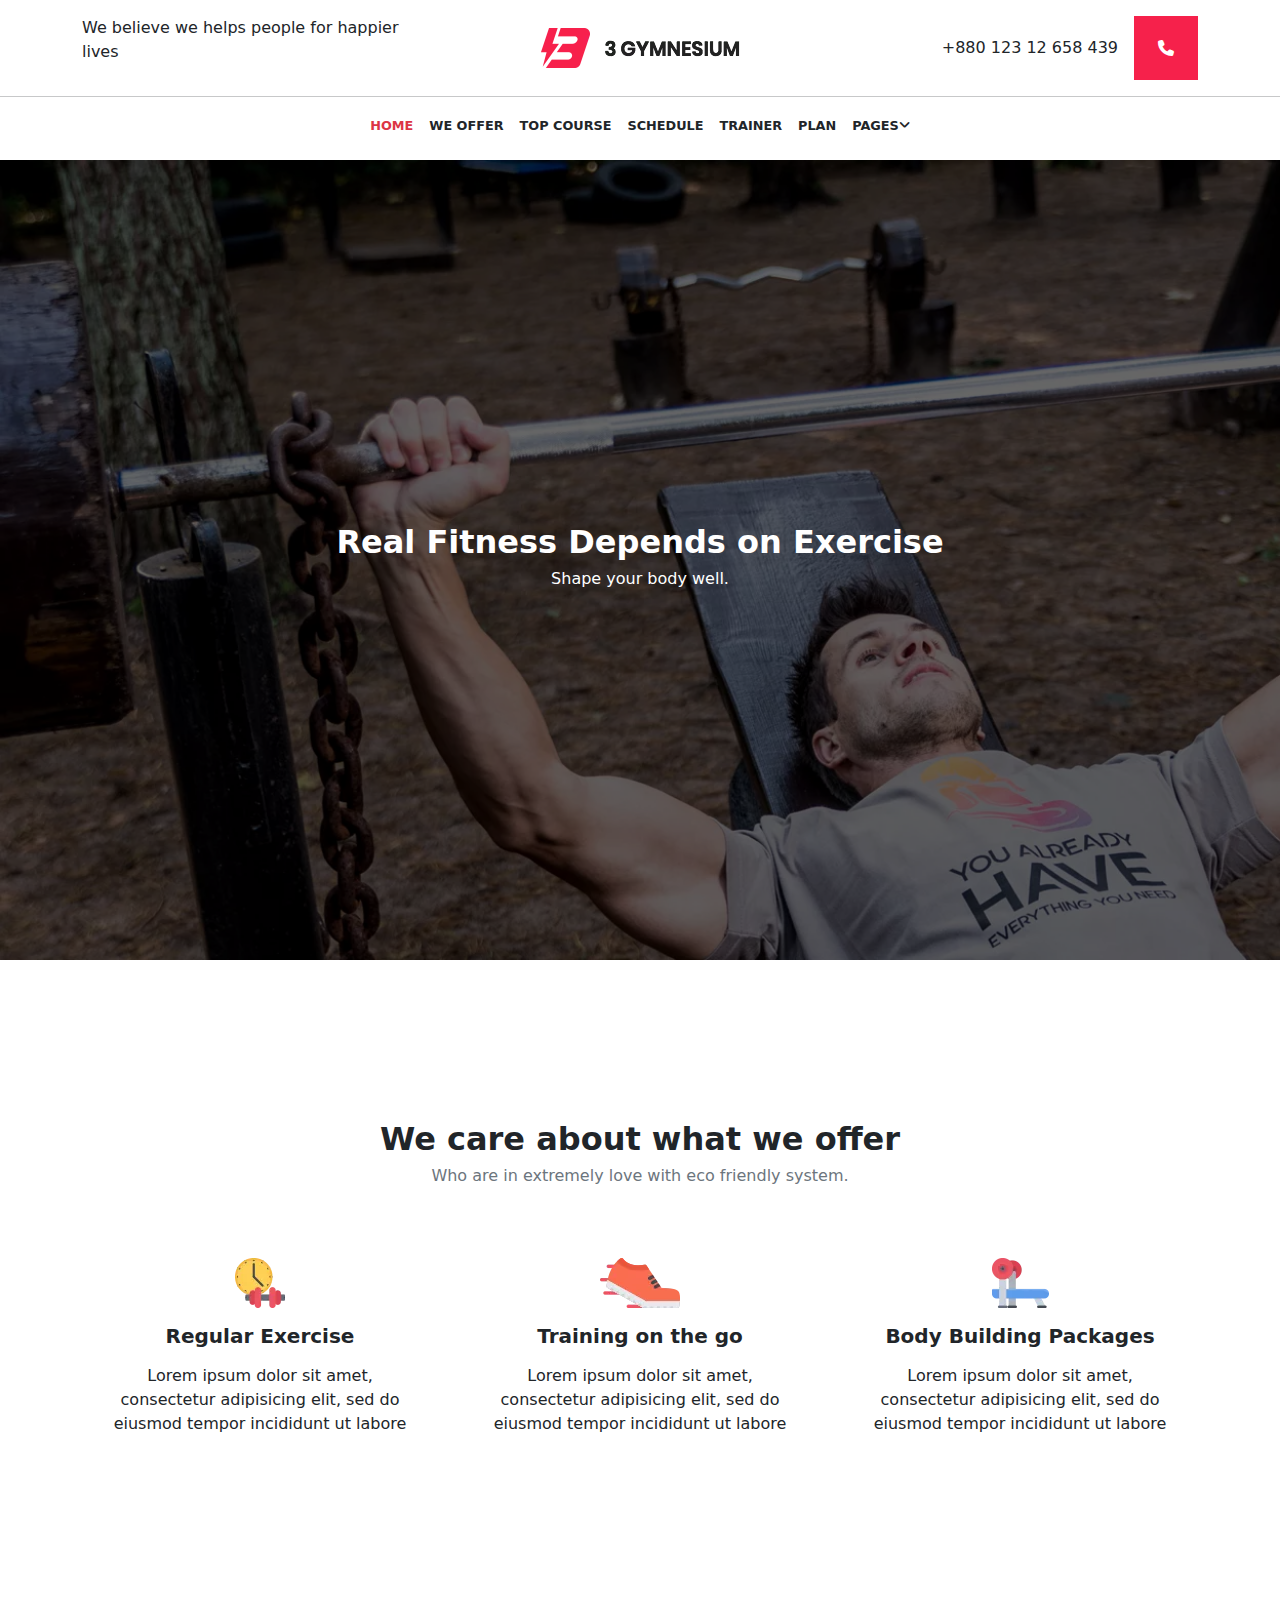
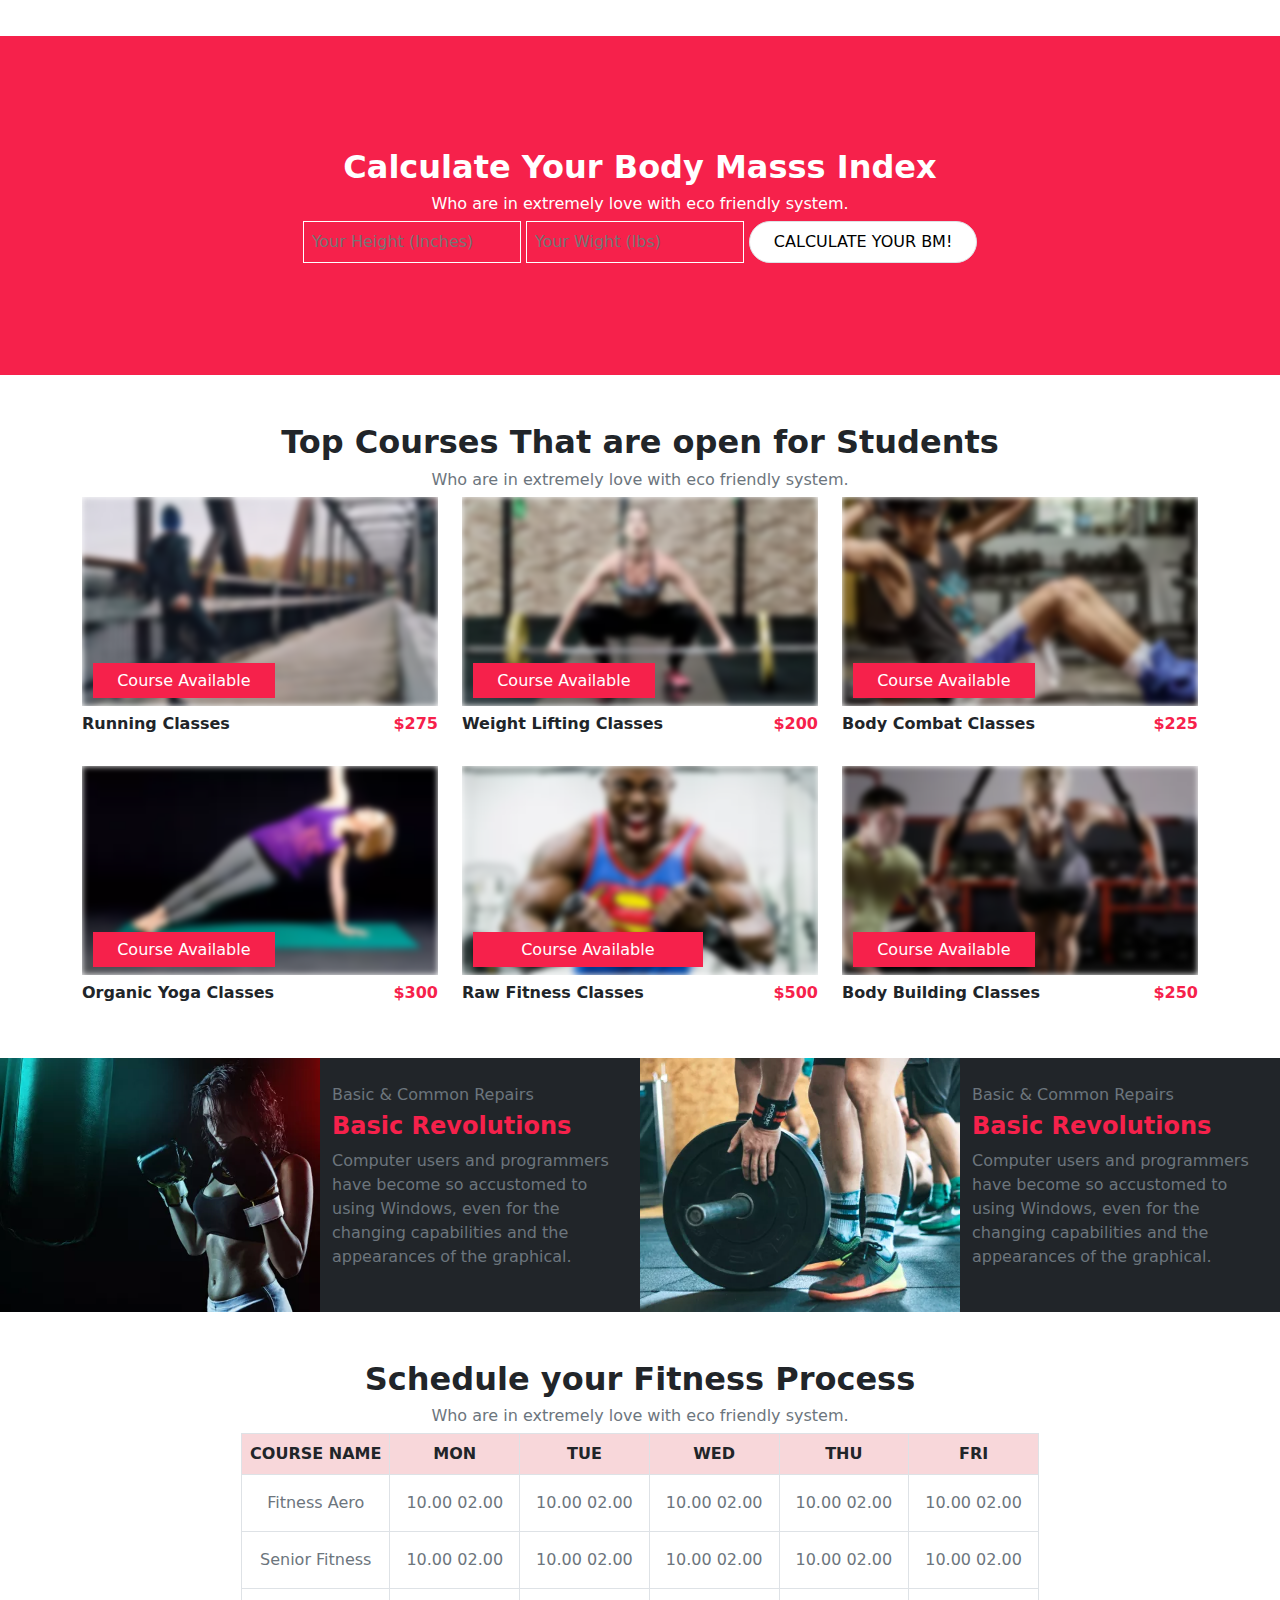
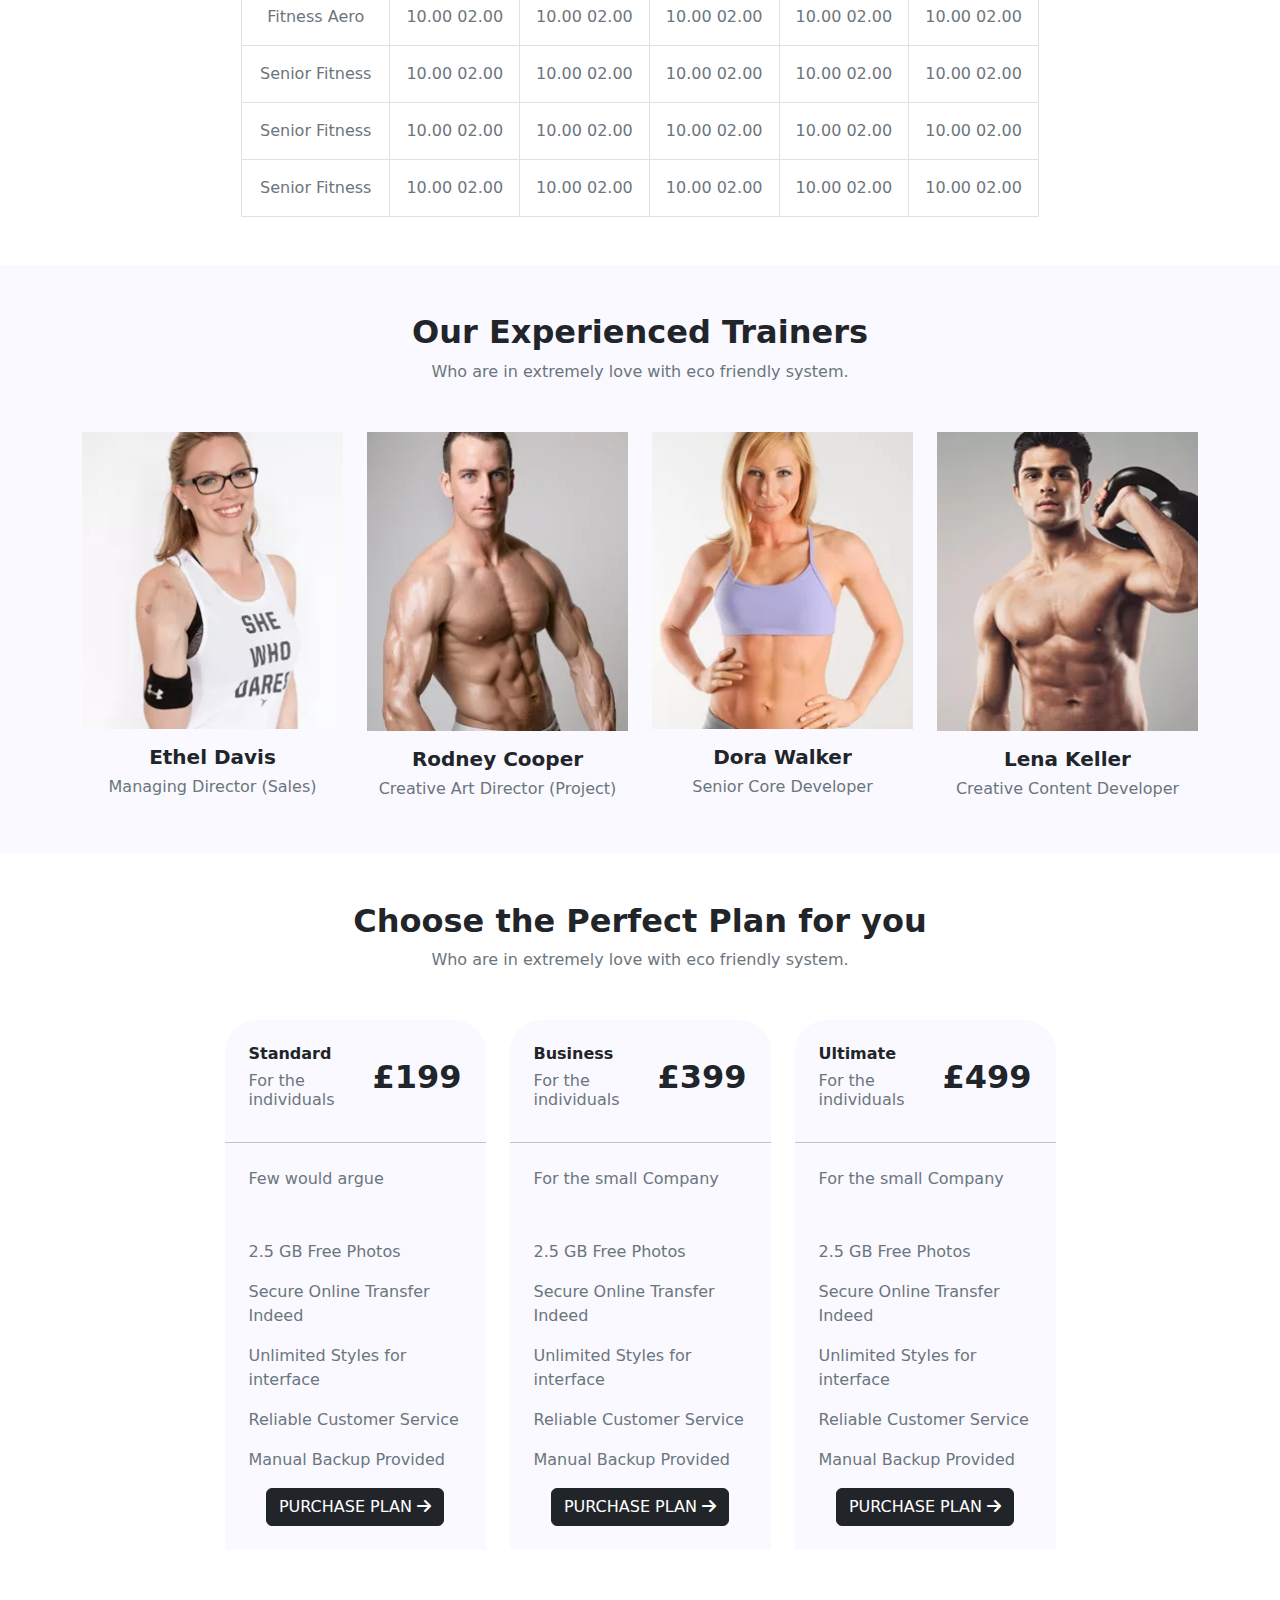
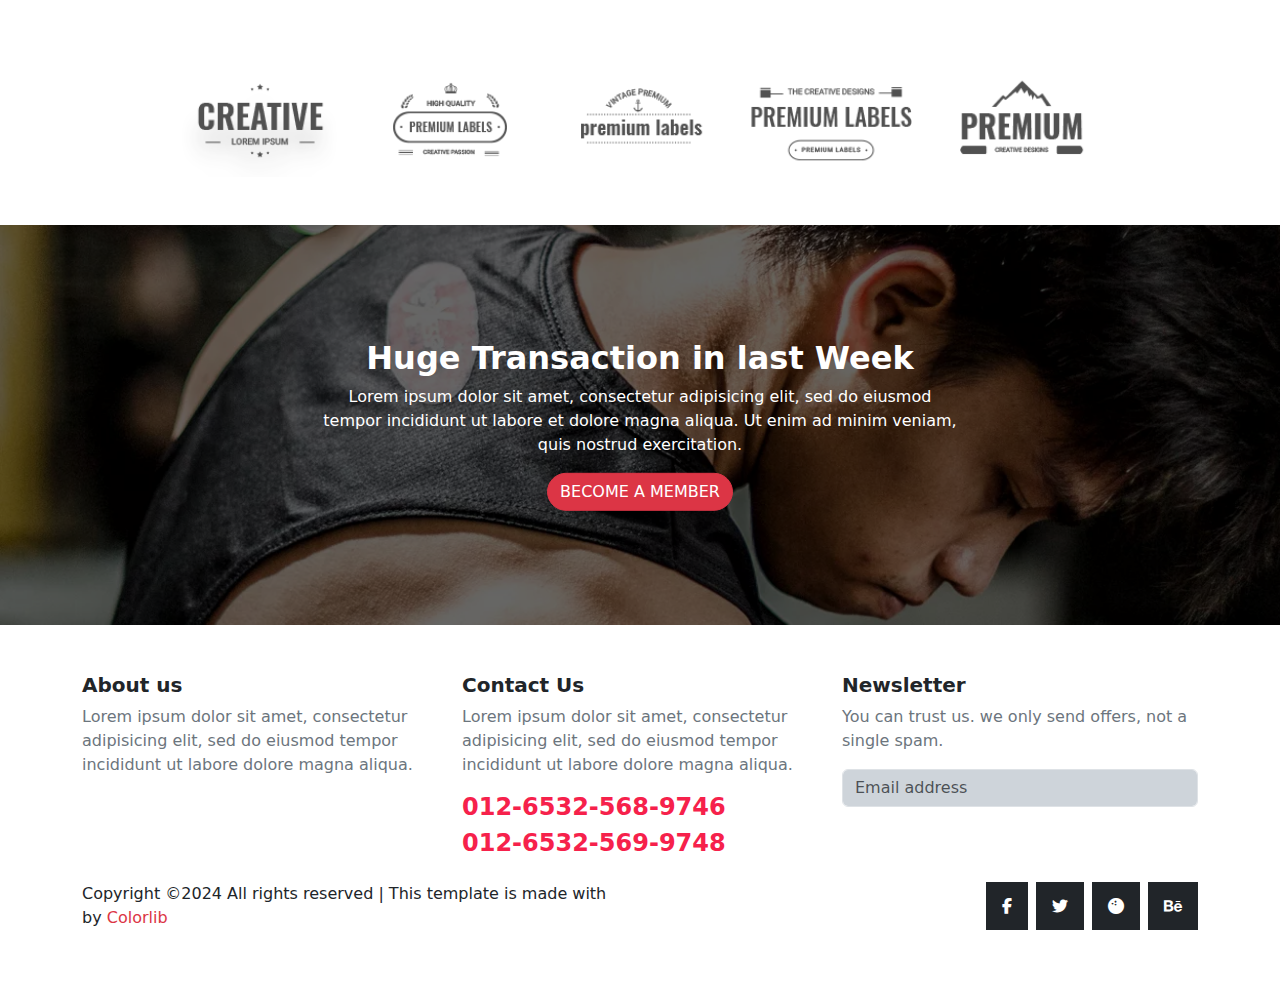
<file: public/index.html>
<!DOCTYPE html>
<html lang="en">
  <head>
    <meta charset="UTF-8" />
    <meta name="viewport" content="width=device-width, initial-scale=1.0" />
    <link rel="icon" href="../src/assets/images/logo.png.webp" />
    <title>Gym</title>
    <!-- Bootstrap CSS -->
    <link
      rel="stylesheet"
      href="../src/assets/libraries/bootstrap/css/bootstrap.min.css"
    />
    <!-- FontAwesome CSS -->
    <link
      rel="stylesheet"
      href="../src/assets/fonts/fontawesome/css/all.min.css"
    />
    <link
      rel="stylesheet"
      href="../src/assets/fonts/fontawesome/css/fontawesome.min.css"
    />
    <!-- Main CSS -->
    <link rel="stylesheet" href="../src/assets/css/main.css" />
  </head>
  <body>
    <!-- Header -->
    <header id="header" class="position-fixed bg-white w-100 top-0 pt-3">
      <div class="top">
        <div class="container">
          <div class="row justify-content-between align-items-center">
            <div class="col-lg-4">
              <p>We believe we helps people for happier lives</p>
            </div>
            <div class="col-lg-4 col-md-6 col-sm-12">
              <div class="img text-center">
                <img
                  class="img-fluid"
                  src="../src/assets/images/logo.png.webp"
                  alt="logo"
                />
              </div>
            </div>
            <div class="col-lg-4 col-md-6">
              <div
                class="contact d-flex align-items-center justify-content-end column-gap-3"
              >
                <a
                  class="text-decoration-none text-dark"
                  href="tel:+88012312658439"
                >
                  +880 123 12 658 439
                </a>
                <a class="bg" href="#"
                  ><i class="fa-solid fa-phone p-4 text-white"></i
                ></a>
              </div>
            </div>
          </div>
        </div>
      </div>
      <hr />
      <div class="bottom">
        <ul
          class="menu list-unstyled d-flex column-gap-3 justify-content-center"
        >
          <li>
            <a
              class="fw-bold text-decoration-none text-danger"
              href="./index.html"
              >HOME</a
            >
          </li>
          <li>
            <a class="fw-bold text-decoration-none text-dark" href="#offer"
              >WE OFFER</a
            >
          </li>
          <li>
            <a class="fw-bold text-decoration-none text-dark" href="#course"
              >TOP COURSE</a
            >
          </li>
          <li>
            <a class="fw-bold text-decoration-none text-dark" href="#schedule"
              >SCHEDULE</a
            >
          </li>
          <li>
            <a class="fw-bold text-decoration-none text-dark" href="#traniner"
              >TRAINER</a
            >
          </li>
          <li>
            <a class="fw-bold text-decoration-none text-dark" href="#plan"
              >PLAN</a
            >
          </li>
          <li class="dropdown position-relative">
            <a class="fw-bold text-decoration-none text-dark" href="#"
              >PAGES<i class="fa-solid fa-angle-down"></i
            ></a>
            <ul
              class="position-absolute list-unstyled bg-white p-2 shadow rounded-3 d-none"
            >
              <li>
                <a
                  class="fw-bold text-decoration-none text-dark"
                  href="./generic.html"
                  >Generic</a
                >
              </li>
              <li>
                <a
                  class="fw-bold text-decoration-none text-dark"
                  href="./elements.html"
                  >Elements</a
                >
              </li>
            </ul>
          </li>
        </ul>
      </div>
    </header>
    <!-- Main -->
    <main id="main">
      <!-- Home -->
      <section id="home" class="position-relative z-1">
        <div class="container">
          <div class="content position-absolute text-center">
            <h2 class="text-white fw-bold">Real Fitness Depends on Exercise</h2>
            <h6 class="text-white">Shape your body well.</h6>
          </div>
        </div>
      </section>
      <!-- Offer -->
      <section id="offer">
        <div class="container text-center">
          <h2 class="fw-bold">We care about what we offer</h2>
          <h6 class="text-secondary">
            Who are in extremely love with eco friendly system.
          </h6>
          <div class="row justify-content-center mt-5">
            <div class="col-lg-4 col-md-4 col-sm-6">
              <div class="wrapper rounded-3 p-4">
                <img
                  class="img-fluid"
                  src="../src/assets/images/o1.png.webp"
                  alt="offer"
                />
                <h5 class="fw-bold my-3">Regular Exercise</h5>
                <p>
                  Lorem ipsum dolor sit amet, consectetur adipisicing elit, sed
                  do eiusmod tempor incididunt ut labore
                </p>
              </div>
            </div>
            <div class="col-lg-4 col-md-4 col-sm-6">
              <div class="wrapper rounded-3 p-4">
                <img
                  class="img-fluid"
                  src="../src/assets/images/o2.png.webp"
                  alt="offer"
                />
                <h5 class="fw-bold my-3">Training on the go</h5>
                <p>
                  Lorem ipsum dolor sit amet, consectetur adipisicing elit, sed
                  do eiusmod tempor incididunt ut labore
                </p>
              </div>
            </div>
            <div class="col-lg-4 col-md-4 col-sm-6">
              <div class="wrapper rounded-3 p-4">
                <img
                  class="img-fluid"
                  src="../src/assets/images/o3.png.webp"
                  alt="offer"
                />
                <h5 class="fw-bold my-3">Body Building Packages</h5>
                <p>
                  Lorem ipsum dolor sit amet, consectetur adipisicing elit, sed
                  do eiusmod tempor incididunt ut labore
                </p>
              </div>
            </div>
          </div>
        </div>
      </section>
      <!-- Index -->
      <section id="index">
        <div class="container text-center">
          <h2 class="text-white fw-bold">Calculate Your Body Masss Index</h2>
          <h6 class="text-white">
            Who are in extremely love with eco friendly system.
          </h6>
          <input
            class="border border-white text-white p-2"
            type="text"
            placeholder="Your Height (Inches)"
          />
          <input
            class="border border-white text-white p-2"
            type="text"
            placeholder="Your Wight (lbs)"
          />
          <input
            class="border bg-white px-4 py-2"
            type="button"
            value="CALCULATE YOUR BM!"
          />
        </div>
      </section>
      <!-- Course -->
      <section id="course" class="py-5">
        <div class="container">
          <h2 class="fw-bold text-center">
            Top Courses That are open for Students
          </h2>
          <h6 class="text-secondary text-center">
            Who are in extremely love with eco friendly system.
          </h6>
          <div class="row row-gap-4">
            <div class="col-lg-4 col-md-4 col-sm-6">
              <div class="wrapper">
                <div class="img position-relative overflow-hidden">
                  <img
                    class="img-fluid w-100"
                    src="../src/assets/images/c1.jpg.webp"
                    alt="course"
                  />
                  <h6 class="position-absolute text-white px-4 py-2">
                    Course Available
                  </h6>
                </div>
                <div class="text d-flex justify-content-between mt-2">
                  <h6 class="fw-bold">Running Classes</h6>
                  <h6 class="fw-bold">$275</h6>
                </div>
              </div>
            </div>
            <div class="col-lg-4 col-md-4 col-sm-6">
              <div class="wrapper">
                <div class="img position-relative overflow-hidden">
                  <img
                    class="img-fluid w-100"
                    src="../src/assets/images/c2.jpg.webp"
                    alt="course"
                  />
                  <h6 class="position-absolute text-white px-4 py-2">
                    Course Available
                  </h6>
                </div>
                <div class="text d-flex justify-content-between mt-2">
                  <h6 class="fw-bold">Weight Lifting Classes</h6>
                  <h6 class="fw-bold">$200</h6>
                </div>
              </div>
            </div>
            <div class="col-lg-4 col-md-4 col-sm-6">
              <div class="wrapper">
                <div class="img position-relative overflow-hidden">
                  <img
                    class="img-fluid w-100"
                    src="../src/assets/images/c3.jpg.webp"
                    alt="course"
                  />
                  <h6 class="position-absolute text-white px-4 py-2">
                    Course Available
                  </h6>
                </div>
                <div class="text d-flex justify-content-between mt-2">
                  <h6 class="fw-bold">Body Combat Classes</h6>
                  <h6 class="fw-bold">$225</h6>
                </div>
              </div>
            </div>
            <div class="col-lg-4 col-md-4 col-sm-6">
              <div class="wrapper">
                <div class="img position-relative overflow-hidden">
                  <img
                    class="img-fluid w-100"
                    src="../src/assets/images/c4.jpg.webp"
                    alt="course"
                  />
                  <h6 class="position-absolute text-white px-4 py-2">
                    Course Available
                  </h6>
                </div>
                <div class="text d-flex justify-content-between mt-2">
                  <h6 class="fw-bold">Organic Yoga Classes</h6>
                  <h6 class="fw-bold">$300</h6>
                </div>
              </div>
            </div>
            <div class="col-lg-4 col-md-4 col-sm-6">
              <div class="wrapper">
                <div class="img position-relative overflow-hidden">
                  <img
                    class="img-fluid w-100"
                    src="../src/assets/images/c5.jpg.webp"
                    alt="course"
                  />
                  <h6 class="position-absolute text-white px-5 py-2">
                    Course Available
                  </h6>
                </div>
                <div class="text d-flex justify-content-between mt-2">
                  <h6 class="fw-bold">Raw Fitness Classes</h6>
                  <h6 class="fw-bold">$500</h6>
                </div>
              </div>
            </div>
            <div class="col-lg-4 col-md-4 col-sm-6">
              <div class="wrapper">
                <div class="img position-relative overflow-hidden">
                  <img
                    class="img-fluid w-100"
                    src="../src/assets/images/c6.jpg.webp"
                    alt="course"
                  />
                  <h6 class="position-absolute text-white px-4 py-2">
                    Course Available
                  </h6>
                </div>
                <div class="text d-flex justify-content-between mt-2">
                  <h6 class="fw-bold">Body Building Classes</h6>
                  <h6 class="fw-bold">$250</h6>
                </div>
              </div>
            </div>
          </div>
        </div>
      </section>
      <!-- Revolutions -->
      <section id="revolutions" class="bg-dark">
        <div class="container-fluid">
          <div class="row align-items-center">
            <div class="col-lg-3 col-md-3 col-sm-6 p-0">
              <div class="img overflow-hidden">
                <img
                  class="img-fluid w-100"
                  src="../src/assets/images/f1.jpg.webp"
                  alt="revolution"
                />
              </div>
            </div>
            <div class="col-lg-3 col-md-3 col-sm-6">
              <h6 class="text-secondary">Basic & Common Repairs</h6>
              <h4 class="fw-bold">Basic Revolutions</h4>
              <p class="text-secondary">
                Computer users and programmers have become so accustomed to
                using Windows, even for the changing capabilities and the
                appearances of the graphical.
              </p>
            </div>
            <div class="col-lg-3 col-md-3 col-sm-6 p-0">
              <div class="img overflow-hidden">
                <img
                  class="img-fluid w-100"
                  src="../src/assets/images/f2.jpg.webp"
                  alt="revolution"
                />
              </div>
            </div>
            <div class="col-lg-3 col-md-3 col-sm-6">
              <h6 class="text-secondary">Basic & Common Repairs</h6>
              <h4 class="fw-bold">Basic Revolutions</h4>
              <p class="text-secondary">
                Computer users and programmers have become so accustomed to
                using Windows, even for the changing capabilities and the
                appearances of the graphical.
              </p>
            </div>
          </div>
        </div>
      </section>
      <!-- Schedule -->
      <section id="schedule" class="py-5">
        <div class="container text-center">
          <h2 class="fw-bold">Schedule your Fitness Process</h2>
          <h6 class="text-secondary">
            Who are in extremely love with eco friendly system.
          </h6>
          <table class="border m-auto">
            <thead class="border">
              <tr>
                <th class="border bg-danger-subtle p-2">COURSE NAME</th>
                <th class="border bg-danger-subtle p-2">MON</th>
                <th class="border bg-danger-subtle p-2">TUE</th>
                <th class="border bg-danger-subtle p-2">WED</th>
                <th class="border bg-danger-subtle p-2">THU</th>
                <th class="border bg-danger-subtle p-2">FRI</th>
              </tr>
            </thead>
            <tbody>
              <tr class="border">
                <td class="border text-secondary p-3">Fitness Aero</td>
                <td class="border text-secondary p-3">10.00 02.00</td>
                <td class="border text-secondary p-3">10.00 02.00</td>
                <td class="border text-secondary p-3">10.00 02.00</td>
                <td class="border text-secondary p-3">10.00 02.00</td>
                <td class="border text-secondary p-3">10.00 02.00</td>
              </tr>
              <tr class="border">
                <td class="border text-secondary p-3">Senior Fitness</td>
                <td class="border text-secondary p-3">10.00 02.00</td>
                <td class="border text-secondary p-3">10.00 02.00</td>
                <td class="border text-secondary p-3">10.00 02.00</td>
                <td class="border text-secondary p-3">10.00 02.00</td>
                <td class="border text-secondary p-3">10.00 02.00</td>
              </tr>
              <tr class="border">
                <td class="border text-secondary p-3">Fitness Aero</td>
                <td class="border text-secondary p-3">10.00 02.00</td>
                <td class="border text-secondary p-3">10.00 02.00</td>
                <td class="border text-secondary p-3">10.00 02.00</td>
                <td class="border text-secondary p-3">10.00 02.00</td>
                <td class="border text-secondary p-3">10.00 02.00</td>
              </tr>
              <tr class="border">
                <td class="border text-secondary p-3">Senior Fitness</td>
                <td class="border text-secondary p-3">10.00 02.00</td>
                <td class="border text-secondary p-3">10.00 02.00</td>
                <td class="border text-secondary p-3">10.00 02.00</td>
                <td class="border text-secondary p-3">10.00 02.00</td>
                <td class="border text-secondary p-3">10.00 02.00</td>
              </tr>
              <tr class="border">
                <td class="border text-secondary p-3">Senior Fitness</td>
                <td class="border text-secondary p-3">10.00 02.00</td>
                <td class="border text-secondary p-3">10.00 02.00</td>
                <td class="border text-secondary p-3">10.00 02.00</td>
                <td class="border text-secondary p-3">10.00 02.00</td>
                <td class="border text-secondary p-3">10.00 02.00</td>
              </tr>
              <tr>
                <td class="border text-secondary p-3">Senior Fitness</td>
                <td class="border text-secondary p-3">10.00 02.00</td>
                <td class="border text-secondary p-3">10.00 02.00</td>
                <td class="border text-secondary p-3">10.00 02.00</td>
                <td class="border text-secondary p-3">10.00 02.00</td>
                <td class="border text-secondary p-3">10.00 02.00</td>
              </tr>
            </tbody>
          </table>
        </div>
      </section>
      <!-- Trainer -->
      <section id="trainer" class="py-5">
        <div class="container text-center">
          <h2 class="fw-bold">Our Experienced Trainers</h2>
          <p class="text-secondary mb-5">
            Who are in extremely love with eco friendly system.
          </p>
          <div class="row">
            <div class="col-lg-3 col-md-3 col-sm-6">
              <div class="wrapper">
                <div class="img position-relative">
                  <img
                    class="img-fluid w-100"
                    src="../src/assets/images/t1.jpg.webp"
                    alt="trainer"
                  />
                  <div
                    class="icons position-absolute d-flex justify-content-center align-items-center column-gap-3"
                  >
                    <i class="fa-brands fa-facebook-f text-white"></i>
                    <i class="fa-brands fa-twitter text-white"></i>
                    <i class="fa-brands fa-linkedin-in text-white"></i>
                  </div>
                </div>
                <div class="text mt-3">
                  <h5 class="fw-bold">Ethel Davis</h5>
                  <h6 class="text-secondary">Managing Director (Sales)</h6>
                </div>
              </div>
            </div>
            <div class="col-lg-3 col-md-3 col-sm-6">
              <div class="wrapper">
                <div class="img position-relative">
                  <img
                    class="img-fluid w-100"
                    src="../src/assets/images/t2.jpg.webp"
                    alt="trainer"
                  />
                  <div
                    class="icons position-absolute d-flex justify-content-center align-items-center column-gap-3"
                  >
                    <i class="fa-brands fa-facebook-f text-white"></i>
                    <i class="fa-brands fa-twitter text-white"></i>
                    <i class="fa-brands fa-linkedin-in text-white"></i>
                  </div>
                </div>
                <div class="text mt-3">
                  <h5 class="fw-bold">Rodney Cooper</h5>
                  <h6 class="text-secondary">
                    Creative Art Director (Project)
                  </h6>
                </div>
              </div>
            </div>
            <div class="col-lg-3 col-md-3 col-sm-6">
              <div class="wrapper">
                <div class="img position-relative">
                  <img
                    class="img-fluid w-100"
                    src="../src/assets/images/t3.jpg.webp"
                    alt="trainer"
                  />
                  <div
                    class="icons position-absolute d-flex justify-content-center align-items-center column-gap-3"
                  >
                    <i class="fa-brands fa-facebook-f text-white"></i>
                    <i class="fa-brands fa-twitter text-white"></i>
                    <i class="fa-brands fa-linkedin-in text-white"></i>
                  </div>
                </div>
                <div class="text mt-3">
                  <h5 class="fw-bold">Dora Walker</h5>
                  <h6 class="text-secondary">Senior Core Developer</h6>
                </div>
              </div>
            </div>
            <div class="col-lg-3 col-md-3 col-sm-6">
              <div class="wrapper">
                <div class="img position-relative">
                  <img
                    class="img-fluid w-100"
                    src="../src/assets/images/t4.jpg.webp"
                    alt="trainer"
                  />
                  <div
                    class="icons position-absolute d-flex justify-content-center align-items-center column-gap-3"
                  >
                    <i class="fa-brands fa-facebook-f text-white"></i>
                    <i class="fa-brands fa-twitter text-white"></i>
                    <i class="fa-brands fa-linkedin-in text-white"></i>
                  </div>
                </div>
                <div class="text mt-3">
                  <h5 class="fw-bold">Lena Keller</h5>
                  <h6 class="text-secondary">Creative Content Developer</h6>
                </div>
              </div>
            </div>
          </div>
        </div>
      </section>
      <!-- Plan -->
      <section id="plan" class="py-5">
        <div class="container">
          <h2 class="fw-bold text-center">Choose the Perfect Plan for you</h2>
          <p class="text-secondary mb-5 text-center">
            Who are in extremely love with eco friendly system.
          </p>
          <div class="row justify-content-center">
            <div class="col-lg-3 col-md-4 col-sm-6">
              <div class="wrapper">
                <div
                  class="top d-flex align-items-center p-4 justify-content-between"
                >
                  <div class="text">
                    <h6 class="fw-bold">Standard</h6>
                    <h6 class="text-secondary">For the individuals</h6>
                  </div>
                  <div class="price">
                    <h2 class="fw-bold">£199</h2>
                  </div>
                </div>
                <hr class="m-0" />
                <p class="text-secondary p-4 m-0">Few would argue</p>
                <hr class="m-0 text-white" />
                <ul class="list-unstyled p-4">
                  <li class="text-secondary mb-3">2.5 GB Free Photos</li>
                  <li class="text-secondary mb-3">
                    Secure Online Transfer Indeed
                  </li>
                  <li class="text-secondary mb-3">
                    Unlimited Styles for interface
                  </li>
                  <li class="text-secondary mb-3">Reliable Customer Service</li>
                  <li class="text-secondary mb-3">Manual Backup Provided</li>
                  <li class="text-center">
                    <a class="btn btn-dark" href="#"
                      >PURCHASE PLAN <i class="fa-solid fa-arrow-right"></i
                    ></a>
                  </li>
                </ul>
              </div>
            </div>
            <div class="col-lg-3 col-md-4 col-sm-6">
              <div class="wrapper">
                <div
                  class="top d-flex align-items-center p-4 justify-content-between"
                >
                  <div class="text">
                    <h6 class="fw-bold">Business</h6>
                    <h6 class="text-secondary">For the individuals</h6>
                  </div>
                  <div class="price">
                    <h2 class="fw-bold">£399</h2>
                  </div>
                </div>
                <hr class="m-0" />
                <p class="text-secondary p-4 m-0">For the small Company</p>
                <hr class="m-0 text-white" />
                <ul class="list-unstyled p-4">
                  <li class="text-secondary mb-3">2.5 GB Free Photos</li>
                  <li class="text-secondary mb-3">
                    Secure Online Transfer Indeed
                  </li>
                  <li class="text-secondary mb-3">
                    Unlimited Styles for interface
                  </li>
                  <li class="text-secondary mb-3">Reliable Customer Service</li>
                  <li class="text-secondary mb-3">Manual Backup Provided</li>
                  <li class="text-center">
                    <a class="btn btn-dark" href="#"
                      >PURCHASE PLAN <i class="fa-solid fa-arrow-right"></i
                    ></a>
                  </li>
                </ul>
              </div>
            </div>
            <div class="col-lg-3 col-md-4 col-sm-6">
              <div class="wrapper">
                <div
                  class="top d-flex align-items-center p-4 justify-content-between"
                >
                  <div class="text">
                    <h6 class="fw-bold">Ultimate</h6>
                    <h6 class="text-secondary">For the individuals</h6>
                  </div>
                  <div class="price">
                    <h2 class="fw-bold">£499</h2>
                  </div>
                </div>
                <hr class="m-0" />
                <p class="text-secondary p-4 m-0">For the small Company</p>
                <hr class="m-0 text-white" />
                <ul class="list-unstyled p-4">
                  <li class="text-secondary mb-3">2.5 GB Free Photos</li>
                  <li class="text-secondary mb-3">
                    Secure Online Transfer Indeed
                  </li>
                  <li class="text-secondary mb-3">
                    Unlimited Styles for interface
                  </li>
                  <li class="text-secondary mb-3">Reliable Customer Service</li>
                  <li class="text-secondary mb-3">Manual Backup Provided</li>
                  <li class="text-center">
                    <a class="btn btn-dark" href="#"
                      >PURCHASE PLAN <i class="fa-solid fa-arrow-right"></i
                    ></a>
                  </li>
                </ul>
              </div>
            </div>
          </div>
        </div>
      </section>
      <!-- Logos -->
      <section id="logos" class="py-5">
        <div class="container">
          <div class="row justify-content-center">
            <div class="col-lg-2 col-md-2 col-sm-3 col-3">
              <img
                class="img-fluid w-100"
                src="../src/assets/images/l1.png.webp"
                alt="logo"
              />
            </div>
            <div class="col-lg-2 col-md-2 col-sm-3 col-3">
              <img
                class="img-fluid w-100"
                src="../src/assets/images/l2.png.webp"
                alt="logo"
              />
            </div>
            <div class="col-lg-2 col-md-2 col-sm-3 col-3">
              <img
                class="img-fluid w-100"
                src="../src/assets/images/l3.png.webp"
                alt="logo"
              />
            </div>
            <div class="col-lg-2 col-md-2 col-sm-3 col-3">
              <img
                class="img-fluid w-100"
                src="../src/assets/images/l4.png.webp"
                alt="logo"
              />
            </div>
            <div class="col-lg-2 col-md-2 col-sm-3 col-3">
              <img
                class="img-fluid w-100"
                src="../src/assets/images/l5.png.webp"
                alt="logo"
              />
            </div>
          </div>
        </div>
      </section>
      <!-- Member -->
      <div id="member" class="py-5 position-relative z-1">
        <div class="container text-center">
          <div class="content position-absolute">
            <h2 class="fw-bold text-white">Huge Transaction in last Week</h2>
            <p class="text-white">
              Lorem ipsum dolor sit amet, consectetur adipisicing elit, sed do
              eiusmod tempor incididunt ut labore et dolore magna aliqua. Ut
              enim ad minim veniam, quis nostrud exercitation.
            </p>
            <a class="btn btn-danger" href="#">BECOME A MEMBER</a>
          </div>
        </div>
      </div>
    </main>
    <!-- Footer -->
    <footer id="footer" class="py-5">
      <div class="container">
        <div class="row justify-content-center">
          <div class="col-lg-4 col-md-4 col-sm-6">
            <h5 class="fw-bold">About us</h5>
            <p class="text-secondary">
              Lorem ipsum dolor sit amet, consectetur adipisicing elit, sed do
              eiusmod tempor incididunt ut labore dolore magna aliqua.
            </p>
          </div>
          <div class="col-lg-4 col-md-4 col-sm-6">
            <h5 class="fw-bold">Contact Us</h5>
            <p class="text-secondary">
              Lorem ipsum dolor sit amet, consectetur adipisicing elit, sed do
              eiusmod tempor incididunt ut labore dolore magna aliqua.
            </p>
            <h4 class="fw-bold">012-6532-568-9746</h4>
            <h4 class="fw-bold">012-6532-569-9748</h4>
          </div>
          <div class="col-lg-4 col-md-4 col-sm-6">
            <h5 class="fw-bold">Newsletter</h5>
            <p class="text-secondary">
              You can trust us. we only send offers, not a single spam.
            </p>
            <input
              class="form-control bg-dark-subtle position-relative w-100"
              type="text"
              placeholder="Email address"
            />
          </div>
        </div>
        <div class="row justify-content-between mt-3">
          <div class="col-lg-6 col-md-8 col-sm-6">
            <p>
              Copyright ©2024 All rights reserved | This template is made with
              by
              <a class="text-decoration-none text-danger" href="#">Colorlib</a>
            </p>
          </div>
          <div class="col-lg-4 col-md-4 col-sm-4">
            <ul class="list-unstyled d-flex column-gap-2 justify-content-end">
              <li>
                <a href="#"
                  ><i class="fa-brands fa-facebook-f text-white bg-dark p-3"></i
                ></a>
              </li>
              <li>
                <a href="#"
                  ><i class="fa-brands fa-twitter text-white bg-dark p-3"></i
                ></a>
              </li>
              <li>
                <a href="#"
                  ><i
                    class="fa-solid fa-bowling-ball text-white bg-dark p-3"
                  ></i
                ></a>
              </li>
              <li>
                <a href="#"
                  ><i class="fa-brands fa-behance text-white bg-dark p-3"></i
                ></a>
              </li>
            </ul>
          </div>
        </div>
      </div>
    </footer>
  </body>
</html>
</file>
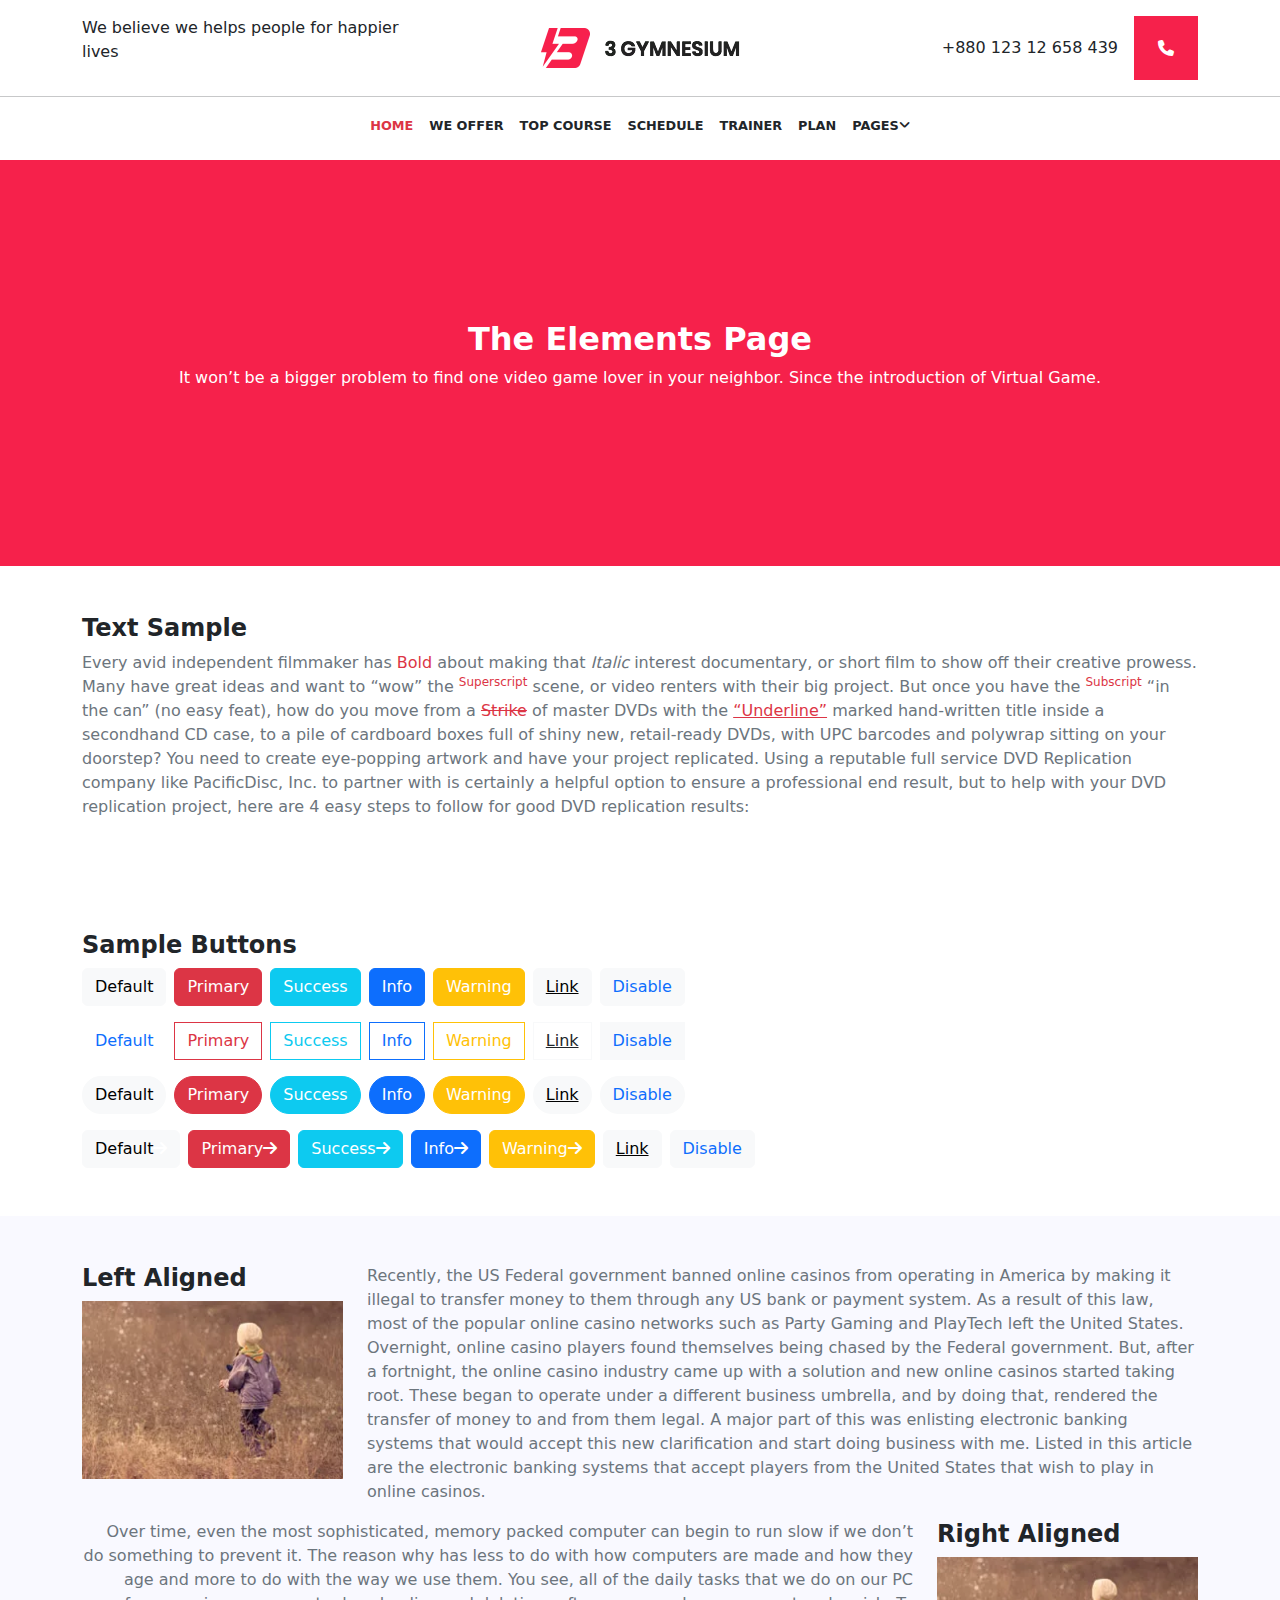
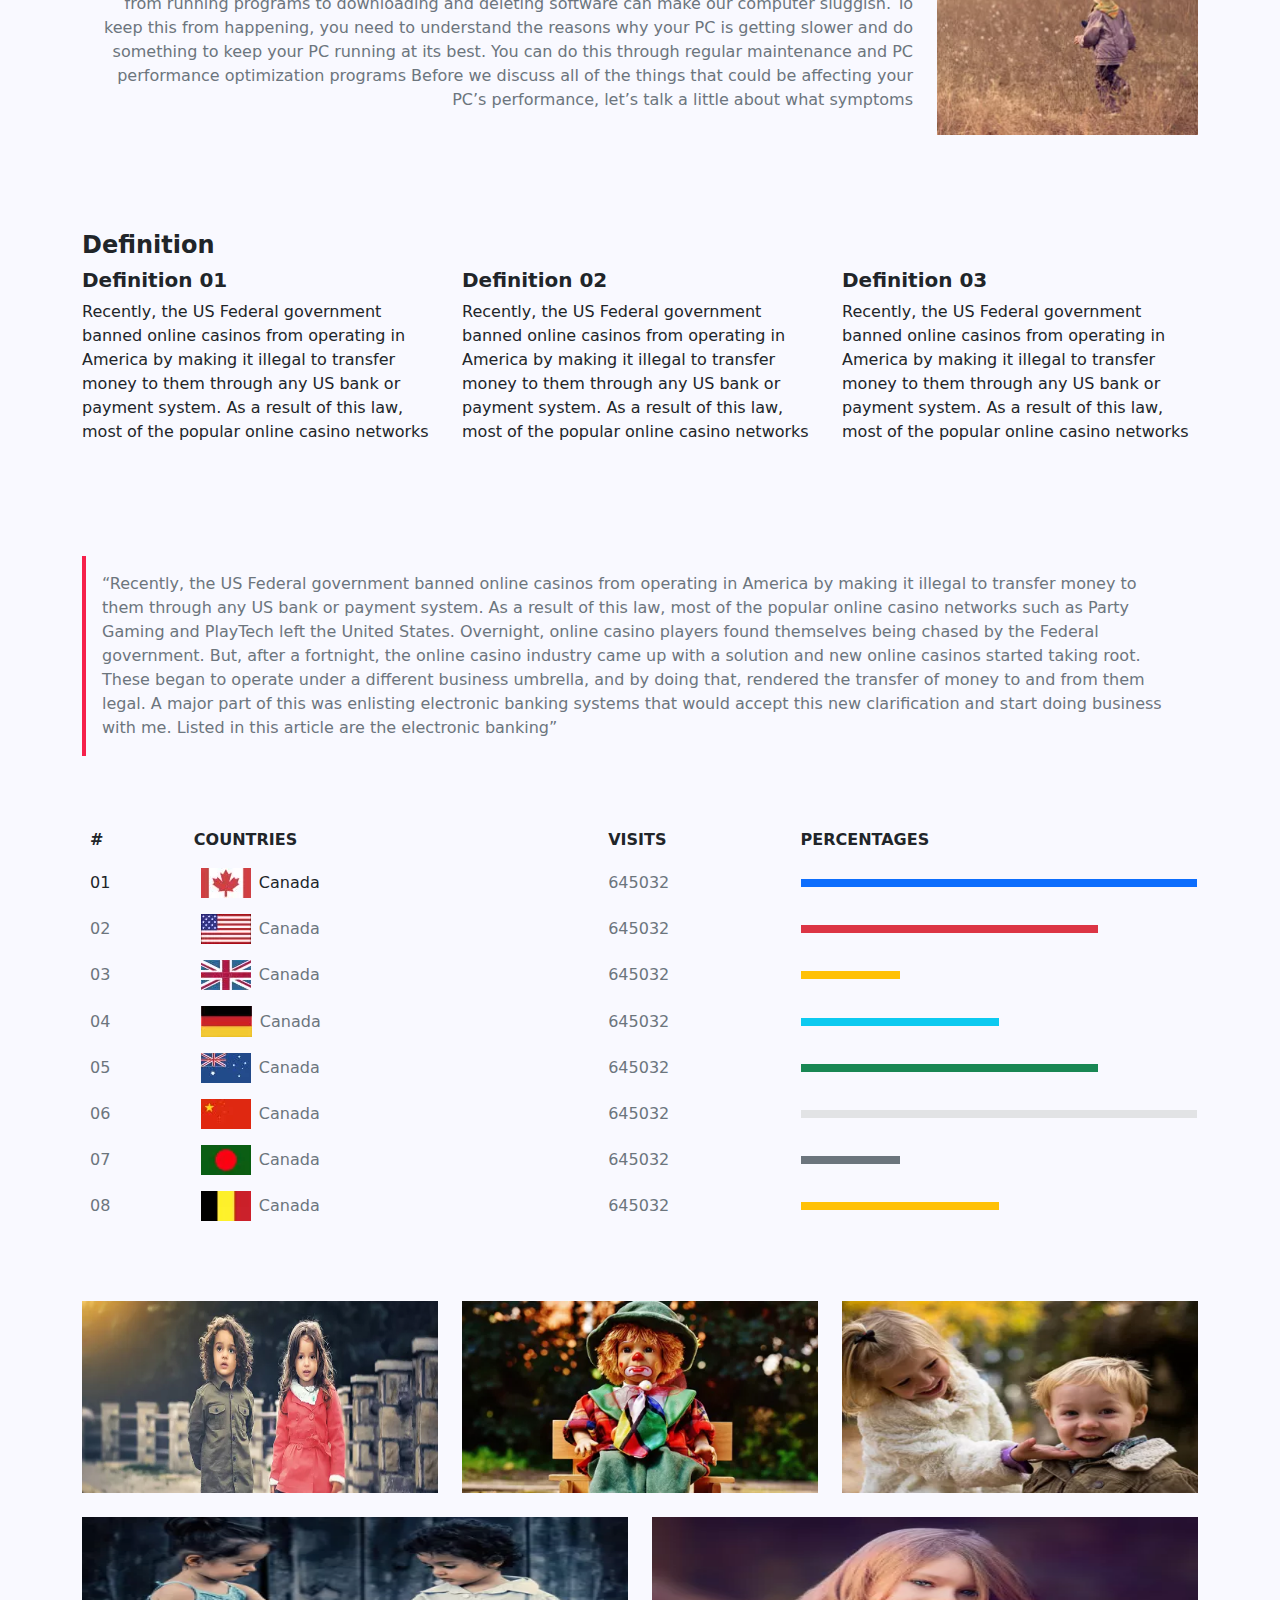
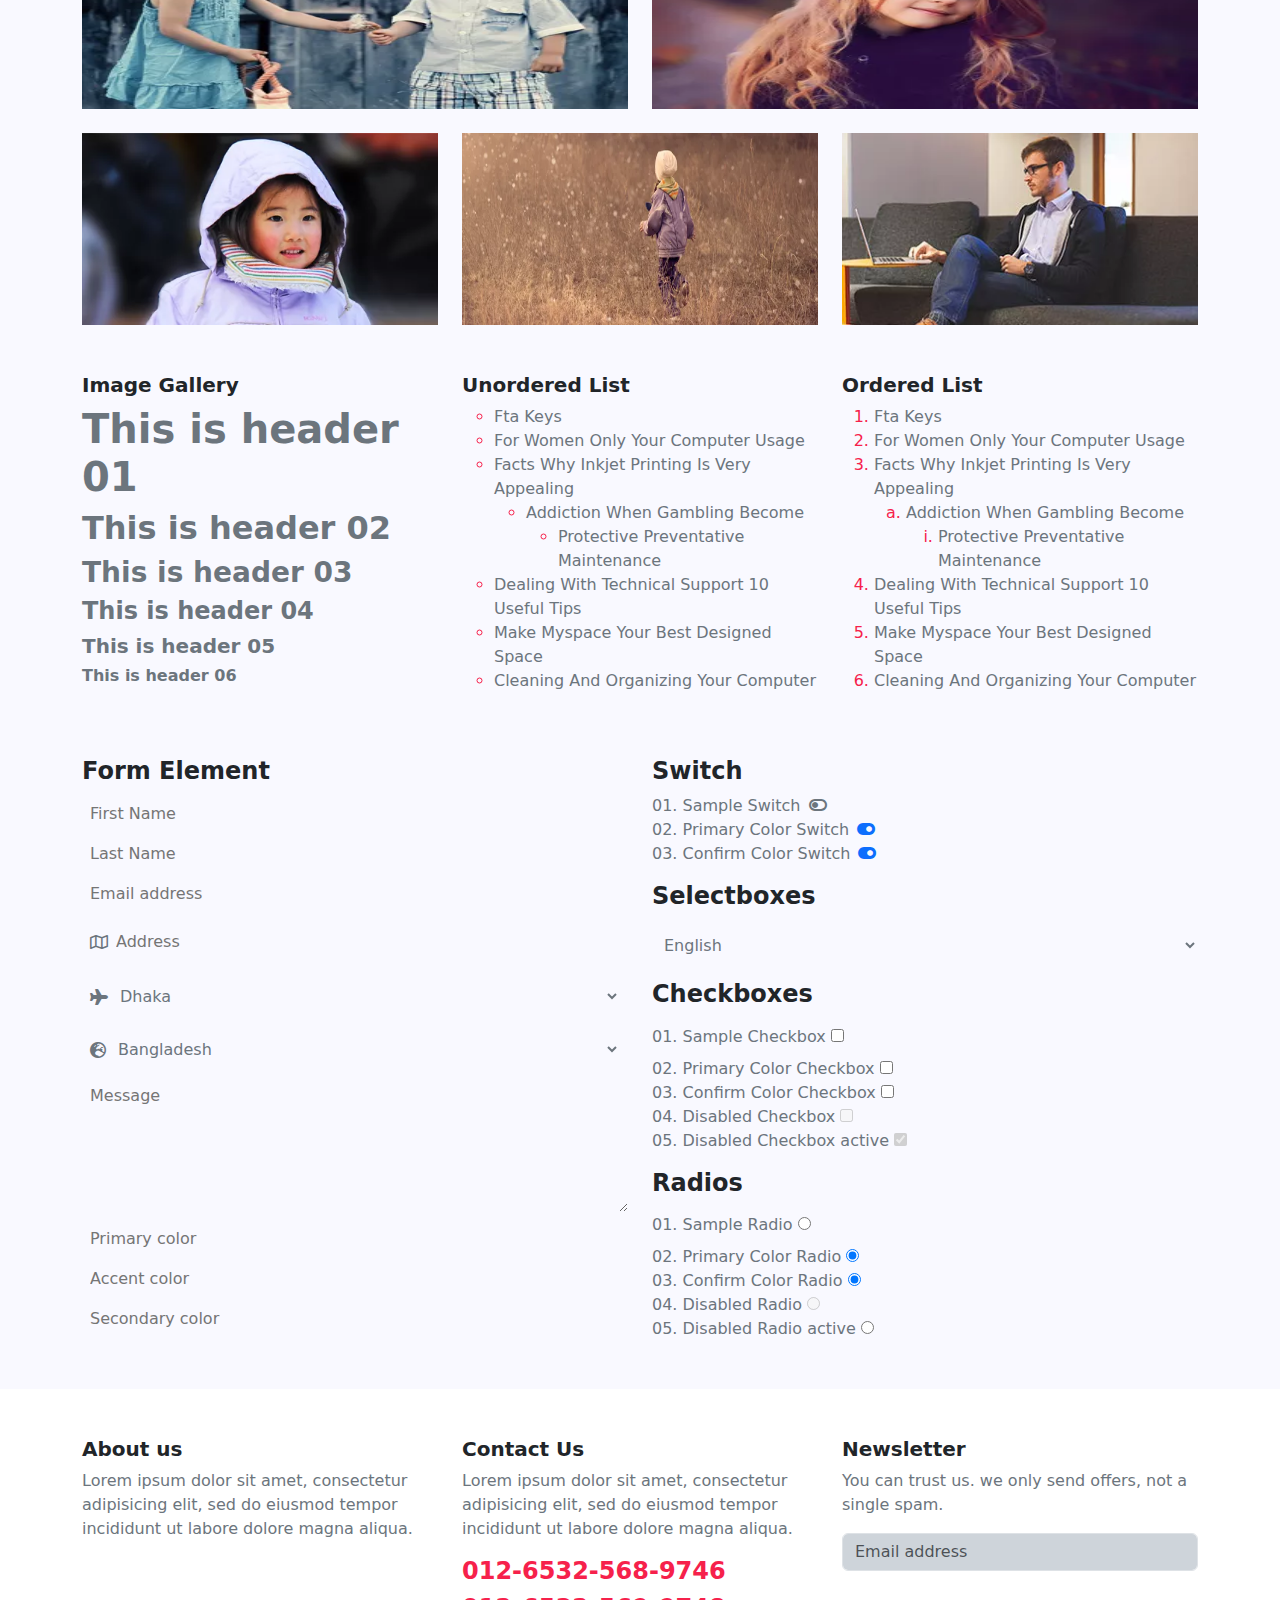
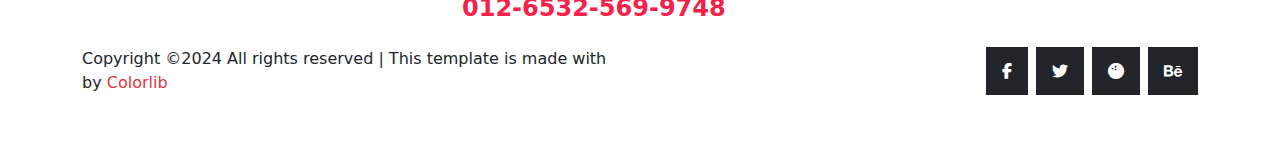
<file: public/elements.html>
<!DOCTYPE html>
<html lang="en">
  <head>
    <meta charset="UTF-8" />
    <meta name="viewport" content="width=device-width, initial-scale=1.0" />
    <link rel="icon" href="../src/assets/images/logo.png.webp" />
    <title>Gym</title>
    <!-- Bootstrap CSS -->
    <link
      rel="stylesheet"
      href="../src/assets/libraries/bootstrap/css/bootstrap.min.css"
    />
    <!-- FontAwesome CSS -->
    <link
      rel="stylesheet"
      href="../src/assets/fonts/fontawesome/css/all.min.css"
    />
    <link
      rel="stylesheet"
      href="../src/assets/fonts/fontawesome/css/fontawesome.min.css"
    />
    <!-- Main CSS -->
    <link rel="stylesheet" href="../src/assets/css/elements.css" />
  </head>
  <body>
    <!-- Header -->
    <header id="header" class="position-fixed bg-white w-100 top-0 pt-3">
      <div class="top">
        <div class="container">
          <div class="row justify-content-between align-items-center">
            <div class="col-lg-4">
              <p>We believe we helps people for happier lives</p>
            </div>
            <div class="col-lg-4 col-md-6 col-sm-12">
              <div class="img text-center">
                <img
                  class="img-fluid"
                  src="../src/assets/images/logo.png.webp"
                  alt="logo"
                />
              </div>
            </div>
            <div class="col-lg-4 col-md-6">
              <div
                class="contact d-flex align-items-center justify-content-end column-gap-3"
              >
                <a
                  class="text-decoration-none text-dark"
                  href="tel:+88012312658439"
                >
                  +880 123 12 658 439
                </a>
                <a class="bg" href="#"
                  ><i class="fa-solid fa-phone p-4 text-white"></i
                ></a>
              </div>
            </div>
          </div>
        </div>
      </div>
      <hr />
      <div class="bottom">
        <ul
          class="menu list-unstyled d-flex column-gap-3 justify-content-center"
        >
          <li>
            <a
              class="fw-bold text-decoration-none text-danger"
              href="./index.html"
              >HOME</a
            >
          </li>
          <li>
            <a class="fw-bold text-decoration-none text-dark" href="#offer"
              >WE OFFER</a
            >
          </li>
          <li>
            <a class="fw-bold text-decoration-none text-dark" href="#course"
              >TOP COURSE</a
            >
          </li>
          <li>
            <a class="fw-bold text-decoration-none text-dark" href="#schedule"
              >SCHEDULE</a
            >
          </li>
          <li>
            <a class="fw-bold text-decoration-none text-dark" href="#traniner"
              >TRAINER</a
            >
          </li>
          <li>
            <a class="fw-bold text-decoration-none text-dark" href="#plan"
              >PLAN</a
            >
          </li>
          <li class="dropdown position-relative">
            <a class="fw-bold text-decoration-none text-dark" href="#"
              >PAGES<i class="fa-solid fa-angle-down"></i
            ></a>
            <ul
              class="position-absolute list-unstyled bg-white p-2 shadow rounded-3 d-none"
            >
              <li>
                <a
                  class="fw-bold text-decoration-none text-dark"
                  href="./generic.html"
                  >Generic</a
                >
              </li>
              <li>
                <a
                  class="fw-bold text-decoration-none text-dark"
                  href="./elements.html"
                  >Elements</a
                >
              </li>
            </ul>
          </li>
        </ul>
      </div>
    </header>
    <!-- Main -->
    <main id="main">
      <!-- Home -->
      <section id="home">
        <div class="container text-center">
          <h2 class="text-white fw-bold">The Elements Page</h2>
          <p class="text-white">
            It won’t be a bigger problem to find one video game lover in your
            neighbor. Since the introduction of Virtual Game.
          </p>
        </div>
      </section>
      <!-- About -->
      <section id="about" class="py-5">
        <div class="container">
          <h4 class="fw-bold">Text Sample</h4>
          <p class="text-secondary">
            Every avid independent filmmaker has
            <span class="text-danger">Bold</span> about making that
            <em>Italic</em>
            interest documentary, or short film to show off their creative
            prowess. Many have great ideas and want to “wow” the
            <sup class="text-danger">Superscript</sup>
            scene, or video renters with their big project. But once you have
            the <sup class="text-danger">Subscript</sup> “in the can” (no easy
            feat), how do you move from a
            <span class="text-decoration-line-through text-danger">Strike</span>
            of master DVDs with the
            <span class="text-decoration-underline text-danger"
              >“Underline”</span
            >
            marked hand-written title inside a secondhand CD case, to a pile of
            cardboard boxes full of shiny new, retail-ready DVDs, with UPC
            barcodes and polywrap sitting on your doorstep? You need to create
            eye-popping artwork and have your project replicated. Using a
            reputable full service DVD Replication company like PacificDisc,
            Inc. to partner with is certainly a helpful option to ensure a
            professional end result, but to help with your DVD replication
            project, here are 4 easy steps to follow for good DVD replication
            results:
          </p>
        </div>
      </section>
      <!-- Buttons -->
      <section id="buttons" class="py-5">
        <div class="container">
          <h4 class="fw-bold">Sample Buttons</h4>
          <div class="group-button d-flex column-gap-2 row-gap-2 flex-wrap">
            <a class="text-decoration-none btn btn-light" href="#">Default</a>
            <a class="text-decoration-none btn btn-danger text-white" href="#"
              >Primary</a
            >
            <a class="text-decoration-none btn btn-info text-white" href="#"
              >Success</a
            >
            <a class="text-decoration-none btn btn-primary text-white" href="#"
              >Info</a
            >
            <a class="text-decoration-none btn btn-warning text-white" href="#"
              >Warning</a
            >
            <a class="text-decoration-underline btn btn-light" href="#">Link</a>
            <a class="text-decoration-none btn btn-light text-primary" href="#"
              >Disable</a
            >
          </div>
          <div
            class="group-button d-flex column-gap-2 row-gap-2 mt-3 flex-wrap"
          >
            <a
              class="rounded-0 text-decoration-none btn bg-transparent text-primary"
              href="#"
              >Default</a
            >
            <a
              class="rounded-0 text-decoration-none btn bg-transparent border-danger text-danger"
              href="#"
              >Primary</a
            >
            <a
              class="rounded-0 text-decoration-none btn bg-transparent border-info text-info"
              href="#"
              >Success</a
            >
            <a
              class="rounded-0 text-decoration-none btn bg-transparent border-primary text-primary"
              href="#"
              >Info</a
            >
            <a
              class="rounded-0 text-decoration-none btn bg-transparent border-warning text-warning"
              href="#"
              >Warning</a
            >
            <a
              class="rounded-0 text-decoration-underline btn bg-transparent border-light"
              href="#"
              >Link</a
            >
            <a
              class="rounded-0 text-decoration-none btn btn-light text-primary"
              href="#"
              >Disable</a
            >
          </div>
          <div
            class="group-button d-flex column-gap-2 row-gap-2 mt-3 flex-wrap"
          >
            <a class="text-decoration-none btn btn-light" href="#">Default</a>
            <a class="text-decoration-none btn btn-danger" href="#">Primary</a>
            <a class="text-decoration-none btn btn-info text-white" href="#"
              >Success</a
            >
            <a class="text-decoration-none btn btn-primary" href="#">Info</a>
            <a class="text-decoration-none btn btn-warning text-white" href="#"
              >Warning</a
            >
            <a class="text-decoration-underline btn btn-light" href="#">Link</a>
            <a class="text-decoration-none btn btn-light text-primary" href="#"
              >Disable</a
            >
          </div>
          <div
            class="group-button d-flex column-gap-2 row-gap-2 mt-3 flex-wrap"
          >
            <a class="text-decoration-none btn btn-light" href="#"
              >Default<i class="fa-solid fa-arrow-right text-white"></i
            ></a>
            <a class="text-decoration-none btn btn-danger" href="#"
              >Primary<i class="fa-solid fa-arrow-right text-white"></i
            ></a>
            <a class="text-decoration-none btn btn-info text-white" href="#"
              >Success<i class="fa-solid fa-arrow-right text-white"></i
            ></a>
            <a class="text-decoration-none btn btn-primary" href="#"
              >Info<i class="fa-solid fa-arrow-right text-white"></i
            ></a>
            <a class="text-decoration-none btn btn-warning text-white" href="#"
              >Warning<i class="fa-solid fa-arrow-right text-white"></i
            ></a>
            <a class="text-decoration-underline btn btn-light" href="#"
              >Link
            </a>
            <a class="text-decoration-none btn btn-light text-primary" href="#"
              >Disable</a
            >
          </div>
        </div>
      </section>
      <!-- Aligned -->
      <div id="aligned" class="py-5">
        <div class="container">
          <div class="row">
            <div class="col-lg-3 col-md-4 col-sm-4 col-">
              <h4 class="fw-bold">Left Aligned</h4>
              <img
                class="img-fluid w-100"
                src="../src/assets/images/d.jpg.webp"
                alt="align"
              />
            </div>
            <div class="col-lg-9 col-md-8 col-sm-8 col-12">
              <p class="text-secondary">
                Recently, the US Federal government banned online casinos from
                operating in America by making it illegal to transfer money to
                them through any US bank or payment system. As a result of this
                law, most of the popular online casino networks such as Party
                Gaming and PlayTech left the United States. Overnight, online
                casino players found themselves being chased by the Federal
                government. But, after a fortnight, the online casino industry
                came up with a solution and new online casinos started taking
                root. These began to operate under a different business
                umbrella, and by doing that, rendered the transfer of money to
                and from them legal. A major part of this was enlisting
                electronic banking systems that would accept this new
                clarification and start doing business with me. Listed in this
                article are the electronic banking systems that accept players
                from the United States that wish to play in online casinos.
              </p>
            </div>
            <div class="col-lg-9 col-md-8 col-sm-8 col-">
              <p class="text-secondary text-end">
                Over time, even the most sophisticated, memory packed computer
                can begin to run slow if we don’t do something to prevent it.
                The reason why has less to do with how computers are made and
                how they age and more to do with the way we use them. You see,
                all of the daily tasks that we do on our PC from running
                programs to downloading and deleting software can make our
                computer sluggish. To keep this from happening, you need to
                understand the reasons why your PC is getting slower and do
                something to keep your PC running at its best. You can do this
                through regular maintenance and PC performance optimization
                programs Before we discuss all of the things that could be
                affecting your PC’s performance, let’s talk a little about what
                symptoms
              </p>
            </div>
            <div class="col-lg-3 col-md-4 col-sm-4 col-12">
              <h4 class="fw-bold">Right Aligned</h4>
              <img
                class="img-fluid w-100"
                src="../src/assets/images/d.jpg.webp"
                alt="align"
              />
            </div>
          </div>
        </div>
      </div>
      <!-- Definition -->
      <section id="definition" class="py-5">
        <div class="container">
          <h4 class="fw-bold">Definition</h4>
          <div class="row">
            <div class="col-lg-4 col-md-4">
              <h5 class="fw-bold">Definition 01</h5>
              <p>
                Recently, the US Federal government banned online casinos from
                operating in America by making it illegal to transfer money to
                them through any US bank or payment system. As a result of this
                law, most of the popular online casino networks
              </p>
            </div>
            <div class="col-lg-4 col-md-4">
              <h5 class="fw-bold">Definition 02</h5>
              <p>
                Recently, the US Federal government banned online casinos from
                operating in America by making it illegal to transfer money to
                them through any US bank or payment system. As a result of this
                law, most of the popular online casino networks
              </p>
            </div>
            <div class="col-lg-4 col-md-4">
              <h5 class="fw-bold">Definition 03</h5>
              <p>
                Recently, the US Federal government banned online casinos from
                operating in America by making it illegal to transfer money to
                them through any US bank or payment system. As a result of this
                law, most of the popular online casino networks
              </p>
            </div>
          </div>
        </div>
      </section>
      <!-- Quotes -->
      <section id="quotes" class="py-5">
        <div class="container">
          <p class="text-secondary p-3">
            “Recently, the US Federal government banned online casinos from
            operating in America by making it illegal to transfer money to them
            through any US bank or payment system. As a result of this law, most
            of the popular online casino networks such as Party Gaming and
            PlayTech left the United States. Overnight, online casino players
            found themselves being chased by the Federal government. But, after
            a fortnight, the online casino industry came up with a solution and
            new online casinos started taking root. These began to operate under
            a different business umbrella, and by doing that, rendered the
            transfer of money to and from them legal. A major part of this was
            enlisting electronic banking systems that would accept this new
            clarification and start doing business with me. Listed in this
            article are the electronic banking”
          </p>
        </div>
      </section>
      <!-- Table -->
      <section id="table">
        <div class="container">
          <table class="w-100 m-auto">
            <thead>
              <tr>
                <th class="p-2">#</th>
                <th>COUNTRIES</th>
                <th>VISITS</th>
                <th>PERCENTAGES</th>
              </tr>
            </thead>
            <tbody>
              <tr>
                <td class="p-2">01</td>
                <td class="p-2 d-flex align-items-center column-gap-2">
                  <img
                    class="img-fluid"
                    src="../src/assets/images/fc1.jpg.webp"
                    alt="country"
                  />Canada
                </td>
                <td class="text-secondary">645032</td>
                <td><div class="p-1 bg-primary"></div></td>
              </tr>
              <tr>
                <td class="p-2 text-secondary">02</td>
                <td
                  class="p-2 text-secondary d-flex align-items-center column-gap-2"
                >
                  <img
                    class="img-fluid"
                    src="../src/assets/images/fc2.jpg.webp"
                    alt="country"
                  />Canada
                </td>
                <td class="text-secondary">645032</td>
                <td><div class="p-1 bg-danger w-75"></div></td>
              </tr>
              <tr>
                <td class="p-2 text-secondary">03</td>
                <td
                  class="p-2 text-secondary d-flex align-items-center column-gap-2"
                >
                  <img
                    class="img-fluid"
                    src="../src/assets/images/fc3.jpg.webp"
                    alt="country"
                  />Canada
                </td>
                <td class="text-secondary">645032</td>
                <td><div class="p-1 bg-warning w-25"></div></td>
              </tr>
              <tr>
                <td class="p-2 text-secondary">04</td>
                <td
                  class="p-2 text-secondary d-flex align-items-center column-gap-2"
                >
                  <img
                    class="img-fluid"
                    src="../src/assets/images/fc4.jpg.webp"
                    alt="country"
                  />Canada
                </td>
                <td class="text-secondary">645032</td>
                <td><div class="p-1 bg-info w-50"></div></td>
              </tr>
              <tr>
                <td class="p-2 text-secondary">05</td>
                <td
                  class="p-2 text-secondary d-flex align-items-center column-gap-2"
                >
                  <img
                    class="img-fluid"
                    src="../src/assets/images/fc5.jpg.webp"
                    alt="country"
                  />Canada
                </td>
                <td class="text-secondary">645032</td>
                <td><div class="p-1 bg-success w-75"></div></td>
              </tr>
              <tr>
                <td class="p-2 text-secondary">06</td>
                <td
                  class="p-2 text-secondary d-flex align-items-center column-gap-2"
                >
                  <img
                    class="img-fluid"
                    src="../src/assets/images/fc6.jpg.webp"
                    alt="country"
                  />Canada
                </td>
                <td class="text-secondary">645032</td>
                <td><div class="p-1 bg-secondary-subtle"></div></td>
              </tr>
              <tr>
                <td class="p-2 text-secondary">07</td>
                <td
                  class="p-2 text-secondary d-flex align-items-center column-gap-2"
                >
                  <img
                    class="img-fluid"
                    src="../src/assets/images/fc7.jpg.webp"
                    alt="country"
                  />Canada
                </td>
                <td class="text-secondary">645032</td>
                <td><div class="p-1 bg-secondary w-25"></div></td>
              </tr>
              <tr>
                <td class="p-2 text-secondary">08</td>
                <td
                  class="p-2 text-secondary d-flex align-items-center column-gap-2"
                >
                  <img
                    class="img-fluid"
                    src="../src/assets/images/fc8.jpg.webp"
                    alt="country"
                  />Canada
                </td>
                <td class="text-secondary">645032</td>
                <td><div class="p-1 text-bg-warning w-50"></div></td>
              </tr>
            </tbody>
          </table>
        </div>
      </section>
      <!-- Gallery -->
      <section id="gallery" class="py-5">
        <div class="container">
          <div class="row">
            <div class="col-lg-4 col-md-4">
              <div class="img">
                <img
                  class="img-fluid w-100"
                  src="../src/assets/images/g1.jpg.webp"
                  alt="gallery"
                />
              </div>
            </div>
            <div class="col-lg-4 col-md-4">
              <div class="img">
                <img
                  class="img-fluid w-100"
                  src="../src/assets/images/g2.jpg.webp"
                  alt="gallery"
                />
              </div>
            </div>
            <div class="col-lg-4 col-md-4">
              <div class="img">
                <img
                  class="img-fluid w-100"
                  src="../src/assets/images/g3.jpg.webp"
                  alt="gallery"
                />
              </div>
            </div>
            <div class="col-lg-6 col-md-6">
              <div class="img">
                <img
                  class="img-fluid w-100"
                  src="../src/assets/images/g4.jpg.webp"
                  alt="gallery"
                />
              </div>
            </div>
            <div class="col-lg-6 col-md-6">
              <div class="img">
                <img
                  class="img-fluid w-100"
                  src="../src/assets/images/g5.jpg.webp"
                  alt="gallery"
                />
              </div>
            </div>
            <div class="col-lg-4 col-md-4">
              <div class="img">
                <img
                  class="img-fluid w-100"
                  src="../src/assets/images/g6.jpg.webp"
                  alt="gallery"
                />
              </div>
            </div>
            <div class="col-lg-4 col-md-4">
              <div class="img">
                <img
                  class="img-fluid w-100"
                  src="../src/assets/images/g7.jpg.webp"
                  alt="gallery"
                />
              </div>
            </div>
            <div class="col-lg-4 col-md-4">
              <div class="img">
                <img
                  class="img-fluid w-100"
                  src="../src/assets/images/g8.jpg.webp"
                  alt="gallery"
                />
              </div>
            </div>
          </div>
        </div>
      </section>
      <!-- Other -->
      <section id="other">
        <div class="container">
          <div class="row">  <div class="col-lg-4 col-md-4 col-6">
            <h5 class="fw-bold">Image Gallery</h5>
            <h1 class="fw-bold text-secondary">This is header 01</h1>
            <h2 class="fw-bold text-secondary">This is header 02</h2>
            <h3 class="fw-bold text-secondary">This is header 03</h3>
            <h4 class="fw-bold text-secondary">This is header 04</h4>
            <h5 class="fw-bold text-secondary">This is header 05</h5>
            <h6 class="fw-bold text-secondary">This is header 06</h6>
           </div>
            <div class="col-lg-4 col-md-4 col-6">
            <h5 class="fw-bold">Unordered List</h5>
            <ul type="circle" class="text-secondary">
              <li >Fta Keys</li>
              <li>For Women Only Your Computer Usage</li>
              <li>
                Facts Why Inkjet Printing Is Very Appealing
                <ul>
                  <li>
                    Addiction When Gambling Become
                    <ul type="circle">
                      <li>Protective Preventative Maintenance</li>
                    </ul>
                  </li>
                </ul>
                <li>Dealing With Technical Support 10 Useful Tips</li>
                <li>Make Myspace Your Best Designed Space</li>
                <li>Cleaning And Organizing Your Computer</li>
              </li>
            </ul>
           </div>
            <div class="col-lg-4 col-md-4 col-6">
            <h5 class="fw-bold">Ordered List</h5>
            <ol class="text-secondary">
              <li>Fta Keys</li>
              <li>For Women Only Your Computer Usage</li>
              <li>
                Facts Why Inkjet Printing Is Very Appealing
                <ol type="a" >
                  <li>
                    Addiction When Gambling Become
                    <ol type="i">
                      <li>Protective Preventative Maintenance</li>
                    </ol>
                  </li>
                </ol>
                <li>Dealing With Technical Support 10 Useful Tips</li>
                <li>Make Myspace Your Best Designed Space</li>
                <li>Cleaning And Organizing Your Computer</li>
              </li>
            </ol>
           </div>
          </div>
        </div>
      </section>
      <!-- Elements -->
      <section id="elements" class="py-5">
        <div class="container">
          <div class="row">
            <div class="col-lg-6 col-md-6 col-sm-6">
              <h4 class="fw-bold">Form Element</h4>
              <input class="p-2 border-0 bg-transparent w-100" type="text" placeholder="First Name" />
              <input class="p-2 border-0 bg-transparent w-100" type="text" placeholder="Last Name" />
              <input class="p-2 border-0 bg-transparent w-100" type="email" placeholder="Email address" />
              <div class="input p-2 d-flex align-items-center">
                 <i class="fa-regular fa-map text-secondary"></i>
                 <input class="p-2 border-0 bg-transparent w-100" type="email" placeholder="Address" />
              </div>
              <div class="input p-2 d-flex align-items-center ">
                <i class="fa-solid fa-plane text-secondary"></i>
                <select class="p-2 border-0 bg-transparent w-100 text-secondary">
                  <option disabled>City</option>
                  <option value="dhaka">Dhaka</option>
                  <option value="dilli">Dilli</option>
                  <option value="newyork">Newyork</option>
                  <option value="islamabad">Islamabad</option>
                </select>
             </div>
             <div class="input p-2 d-flex align-items-center ">
              <i class="fa-solid fa-earth-europe text-secondary"></i>
              <select class="p-2 border-0 bg-transparent w-100 text-secondary">
                <option disabled>Country</option>
                <option value="bangladesh">Bangladesh</option>
                <option value="india">India</option>
                <option value="england">England</option>
                <option value="srilanka">Srilanka</option>
              </select>
           </div>
            <textarea class="p-2 border-0 bg-transparent w-100" cols="30" rows="5" placeholder="Message"></textarea>
            <input class="p-2 border-0 bg-transparent w-100" type="email" placeholder="Primary color" />
            <input class="p-2 border-0 bg-transparent w-100" type="email" placeholder="Accent color" />
            <input class="p-2 border-0 bg-transparent w-100" type="email" placeholder="Secondary color" />
            </div>
            <div class="col-lg-6 col-md-6 col-sm-6">
              <h4 class="fw-bold">Switch</h4>
              <ul class="list-unstyled text-secondary">
                <li>01. Sample Switch<i class="fa-solid fa-toggle-off mx-2"></i></li>
                <li>02. Primary Color Switch<i class="fa-solid fa-toggle-on text-primary mx-2"></i></li>
                <li>03. Confirm Color Switch<i class="fa-solid fa-toggle-on text-primary mx-2"></i></li>
              </ul>
              <h4 class="fw-bold my-3">Selectboxes</h4>
              <select class="p-2 border-0 text-secondary bg-transparent w-100">
                <option value="english">English</option>
                <option value="spanish">Spanish</option>
                <option value="arabic">Arabic</option>
                <option value="portuguise">Portuguise</option>
                <option value="bengali">Bengali</option>
              </select>
              <h4 class="fw-bold my-3">Checkboxes</h4>
              <div class="check">
                <label class="text-secondary mb-2" for="c1">01. Sample Checkbox</label>
              <input type="checkbox" id="c1">
              </div>
              <div class="check">
              <label class="text-secondary" for="02">02. Primary Color Checkbox</label>
              <input type="checkbox" id="c2">
              </div>
              <div class="check"> 
              <label class="text-secondary" for="c3">03. Confirm Color Checkbox</label>
              <input type="checkbox" id="c3">
              </div>
               <div class="check">
                <label class="text-secondary" for="c4">04. Disabled Checkbox</label>
                <input disabled type="checkbox" id="c4">
               </div>
              <div class="check">
              <label class="text-secondary" for="c5">05. Disabled Checkbox active</label>
              <input disabled checked type="checkbox" id="c5">
             </div>
             <h4 class="fw-bold my-3">Radios</h4>
             <div class="check">
              <label class="text-secondary mb-2" for="r1">01. Sample Radio</label>
            <input type="radio" id="r1">
            </div>
            <div class="check">
            <label class="text-secondary" for="r2">02. Primary Color Radio</label>
            <input checked type="radio" id="r2">
            </div>
            <div class="check"> 
            <label class="text-secondary" for="r3">03. Confirm Color Radio</label>
            <input checked  type="radio" id="r3">
            </div>
             <div class="check">
              <label class="text-secondary" for="r4">04. Disabled Radio</label>
              <input disabled type="radio" id="r4">
             </div>
            <div class="check">
            <label class="text-secondary" for="r5">05. Disabled Radio active</label>
            <input type="radio" id="r5">
           </div>
          </div>
        </div>
      </section>
    </main>
    <!-- Footer -->
    <footer id="footer" class="py-5">
      <div class="container">
        <div class="row justify-content-center">
          <div class="col-lg-4 col-md-4 col-sm-6">
            <h5 class="fw-bold">About us</h5>
            <p class="text-secondary">
              Lorem ipsum dolor sit amet, consectetur adipisicing elit, sed do
              eiusmod tempor incididunt ut labore dolore magna aliqua.
            </p>
          </div>
          <div class="col-lg-4 col-md-4 col-sm-6">
            <h5 class="fw-bold">Contact Us</h5>
            <p class="text-secondary">
              Lorem ipsum dolor sit amet, consectetur adipisicing elit, sed do
              eiusmod tempor incididunt ut labore dolore magna aliqua.
            </p>
            <h4 class="fw-bold">012-6532-568-9746</h4>
            <h4 class="fw-bold">012-6532-569-9748</h4>
          </div>
          <div class="col-lg-4 col-md-4 col-sm-6">
            <h5 class="fw-bold">Newsletter</h5>
            <p class="text-secondary">
              You can trust us. we only send offers, not a single spam.
            </p>
            <input
              class="form-control bg-dark-subtle position-relative w-100"
              type="text"
              placeholder="Email address"
            />
          </div>
        </div>
        <div class="row justify-content-between mt-3">
          <div class="col-lg-6 col-md-8 col-sm-6">
            <p>
              Copyright ©2024 All rights reserved | This template is made with
              by
              <a class="text-decoration-none text-danger" href="#">Colorlib</a>
            </p>
          </div>
          <div class="col-lg-4 col-md-4 col-sm-4">
            <ul class="list-unstyled d-flex column-gap-2 justify-content-end">
              <li>
                <a href="#"
                  ><i class="fa-brands fa-facebook-f text-white bg-dark p-3"></i
                ></a>
              </li>
              <li>
                <a href="#"
                  ><i class="fa-brands fa-twitter text-white bg-dark p-3"></i
                ></a>
              </li>
              <li>
                <a href="#"
                  ><i
                    class="fa-solid fa-bowling-ball text-white bg-dark p-3"
                  ></i
                ></a>
              </li>
              <li>
                <a href="#"
                  ><i class="fa-brands fa-behance text-white bg-dark p-3"></i
                ></a>
              </li>
            </ul>
          </div>
        </div>
      </div>
    </footer>
  </body>
</html>
</file>
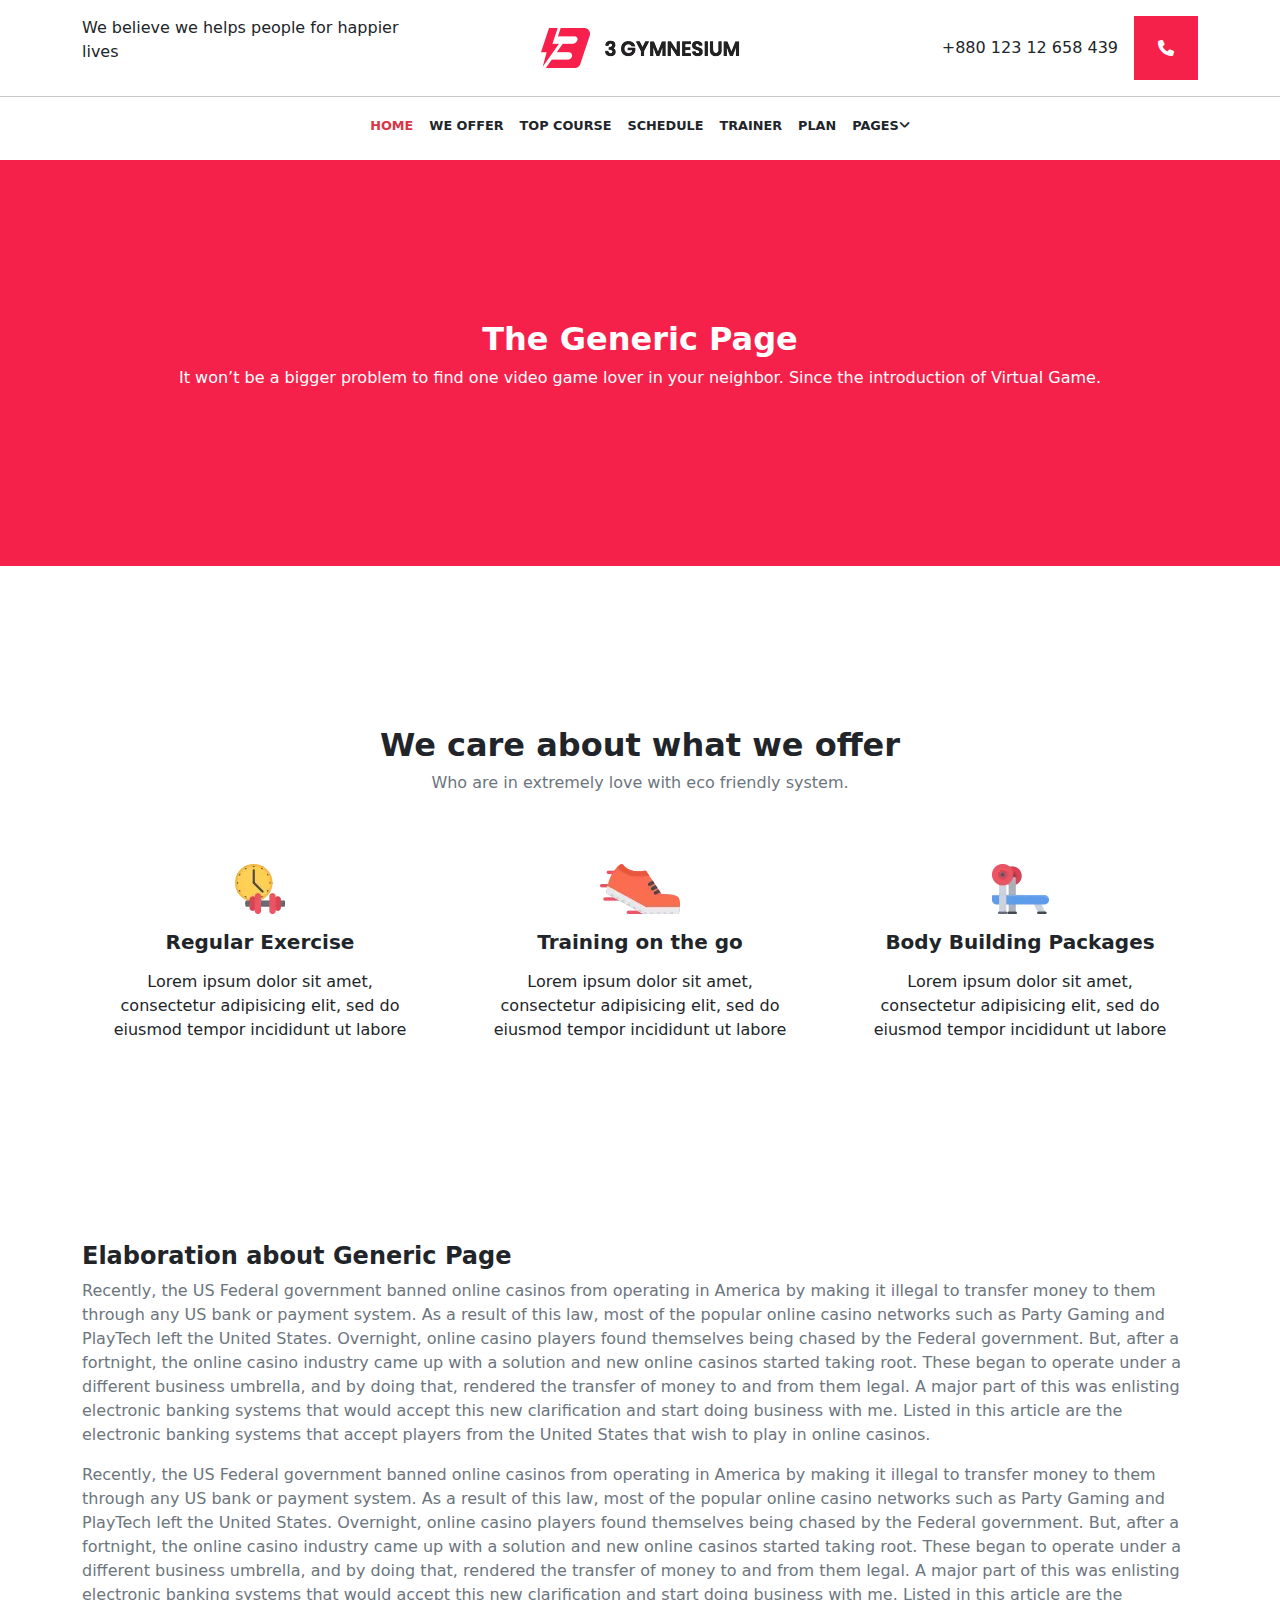
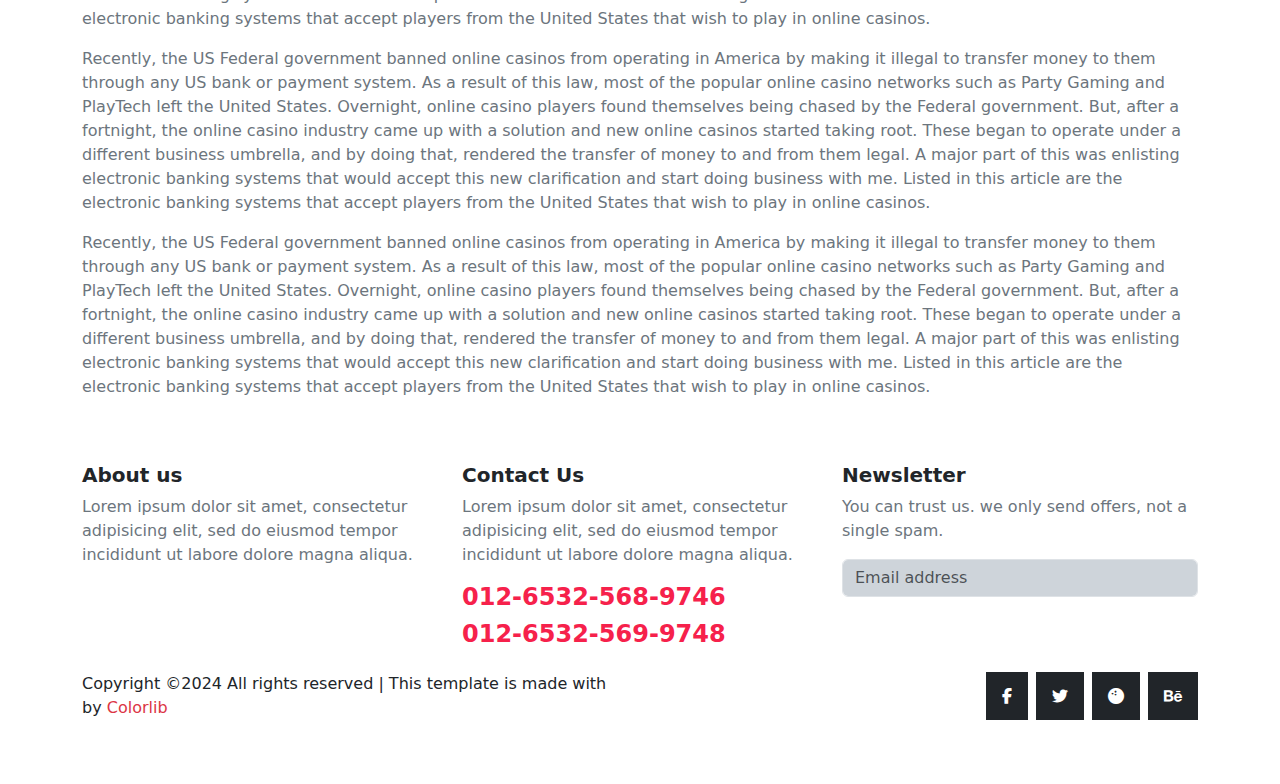
<file: public/generic.html>
<!DOCTYPE html>
<html lang="en">
  <head>
    <meta charset="UTF-8" />
    <meta name="viewport" content="width=device-width, initial-scale=1.0" />
    <link rel="icon" href="../src/assets/images/logo.png.webp" />
    <title>Gym</title>
    <!-- Bootstrap CSS -->
    <link
      rel="stylesheet"
      href="../src/assets/libraries/bootstrap/css/bootstrap.min.css"
    />
    <!-- FontAwesome CSS -->
    <link
      rel="stylesheet"
      href="../src/assets/fonts/fontawesome/css/all.min.css"
    />
    <link
      rel="stylesheet"
      href="../src/assets/fonts/fontawesome/css/fontawesome.min.css"
    />
    <!-- Main CSS -->
    <link rel="stylesheet" href="../src/assets/css/generic.css" />
  </head>
  <body>
    <!-- Header -->
    <header id="header" class="position-fixed bg-white w-100 top-0 pt-3">
      <div class="top">
        <div class="container">
          <div class="row justify-content-between align-items-center">
            <div class="col-lg-4">
              <p>We believe we helps people for happier lives</p>
            </div>
            <div class="col-lg-4 col-md-6 col-sm-12">
              <div class="img text-center">
                <img
                  class="img-fluid"
                  src="../src/assets/images/logo.png.webp"
                  alt="logo"
                />
              </div>
            </div>
            <div class="col-lg-4 col-md-6">
              <div
                class="contact d-flex align-items-center justify-content-end column-gap-3"
              >
                <a
                  class="text-decoration-none text-dark"
                  href="tel:+88012312658439"
                >
                  +880 123 12 658 439
                </a>
                <a class="bg" href="#"
                  ><i class="fa-solid fa-phone p-4 text-white"></i
                ></a>
              </div>
            </div>
          </div>
        </div>
      </div>
      <hr />
      <div class="bottom">
        <ul
          class="menu list-unstyled d-flex column-gap-3 justify-content-center"
        >
          <li>
            <a
              class="fw-bold text-decoration-none text-danger"
              href="./index.html"
              >HOME</a
            >
          </li>
          <li>
            <a class="fw-bold text-decoration-none text-dark" href="#offer"
              >WE OFFER</a
            >
          </li>
          <li>
            <a class="fw-bold text-decoration-none text-dark" href="#course"
              >TOP COURSE</a
            >
          </li>
          <li>
            <a class="fw-bold text-decoration-none text-dark" href="#schedule"
              >SCHEDULE</a
            >
          </li>
          <li>
            <a class="fw-bold text-decoration-none text-dark" href="#traniner"
              >TRAINER</a
            >
          </li>
          <li>
            <a class="fw-bold text-decoration-none text-dark" href="#plan"
              >PLAN</a
            >
          </li>
          <li class="dropdown position-relative">
            <a class="fw-bold text-decoration-none text-dark" href="#"
              >PAGES<i class="fa-solid fa-angle-down"></i
            ></a>
            <ul
              class="position-absolute list-unstyled bg-white p-2 shadow rounded-3 d-none"
            >
              <li>
                <a
                  class="fw-bold text-decoration-none text-dark"
                  href="./generic.html"
                  >Generic</a
                >
              </li>
              <li>
                <a class="fw-bold text-decoration-none text-dark" href="./elements.html"
                  >Elements</a
                >
              </li>
            </ul>
          </li>
        </ul>
      </div>
    </header>
    <!-- Main -->
    <main id="main">
      <!-- Home -->
      <section id="home">
        <div class="container text-center">
          <h2 class="text-white fw-bold">The Generic Page</h2>
          <p class="text-white">
            It won’t be a bigger problem to find one video game lover in your
            neighbor. Since the introduction of Virtual Game.
          </p>
        </div>
      </section>
      <!-- Offer -->
      <section id="offer">
        <div class="container text-center">
          <h2 class="fw-bold">We care about what we offer</h2>
          <h6 class="text-secondary">
            Who are in extremely love with eco friendly system.
          </h6>
          <div class="row justify-content-center mt-5">
            <div class="col-lg-4 col-md-4 col-sm-6">
              <div class="wrapper rounded-3 p-4">
                <img
                  class="img-fluid"
                  src="../src/assets/images/o1.png.webp"
                  alt="offer"
                />
                <h5 class="fw-bold my-3">Regular Exercise</h5>
                <p>
                  Lorem ipsum dolor sit amet, consectetur adipisicing elit, sed
                  do eiusmod tempor incididunt ut labore
                </p>
              </div>
            </div>
            <div class="col-lg-4 col-md-4 col-sm-6">
              <div class="wrapper rounded-3 p-4">
                <img
                  class="img-fluid"
                  src="../src/assets/images/o2.png.webp"
                  alt="offer"
                />
                <h5 class="fw-bold my-3">Training on the go</h5>
                <p>
                  Lorem ipsum dolor sit amet, consectetur adipisicing elit, sed
                  do eiusmod tempor incididunt ut labore
                </p>
              </div>
            </div>
            <div class="col-lg-4 col-md-4 col-sm-6">
              <div class="wrapper rounded-3 p-4">
                <img
                  class="img-fluid"
                  src="../src/assets/images/o3.png.webp"
                  alt="offer"
                />
                <h5 class="fw-bold my-3">Body Building Packages</h5>
                <p>
                  Lorem ipsum dolor sit amet, consectetur adipisicing elit, sed
                  do eiusmod tempor incididunt ut labore
                </p>
              </div>
            </div>
          </div>
        </div>
      </section>
      <!-- About -->
      <section id="about">
        <div class="container">
          <h4 class="fw-bold">Elaboration about Generic Page</h4>
          <p class="text-secondary">
            Recently, the US Federal government banned online casinos from
            operating in America by making it illegal to transfer money to them
            through any US bank or payment system. As a result of this law, most
            of the popular online casino networks such as Party Gaming and
            PlayTech left the United States. Overnight, online casino players
            found themselves being chased by the Federal government. But, after
            a fortnight, the online casino industry came up with a solution and
            new online casinos started taking root. These began to operate under
            a different business umbrella, and by doing that, rendered the
            transfer of money to and from them legal. A major part of this was
            enlisting electronic banking systems that would accept this new
            clarification and start doing business with me. Listed in this
            article are the electronic banking systems that accept players from
            the United States that wish to play in online casinos.
          </p>
          <p class="text-secondary">
            Recently, the US Federal government banned online casinos from
            operating in America by making it illegal to transfer money to them
            through any US bank or payment system. As a result of this law, most
            of the popular online casino networks such as Party Gaming and
            PlayTech left the United States. Overnight, online casino players
            found themselves being chased by the Federal government. But, after
            a fortnight, the online casino industry came up with a solution and
            new online casinos started taking root. These began to operate under
            a different business umbrella, and by doing that, rendered the
            transfer of money to and from them legal. A major part of this was
            enlisting electronic banking systems that would accept this new
            clarification and start doing business with me. Listed in this
            article are the electronic banking systems that accept players from
            the United States that wish to play in online casinos.
          </p>
          <p class="text-secondary">
            Recently, the US Federal government banned online casinos from
            operating in America by making it illegal to transfer money to them
            through any US bank or payment system. As a result of this law, most
            of the popular online casino networks such as Party Gaming and
            PlayTech left the United States. Overnight, online casino players
            found themselves being chased by the Federal government. But, after
            a fortnight, the online casino industry came up with a solution and
            new online casinos started taking root. These began to operate under
            a different business umbrella, and by doing that, rendered the
            transfer of money to and from them legal. A major part of this was
            enlisting electronic banking systems that would accept this new
            clarification and start doing business with me. Listed in this
            article are the electronic banking systems that accept players from
            the United States that wish to play in online casinos.
          </p>
          <p class="text-secondary">
            Recently, the US Federal government banned online casinos from
            operating in America by making it illegal to transfer money to them
            through any US bank or payment system. As a result of this law, most
            of the popular online casino networks such as Party Gaming and
            PlayTech left the United States. Overnight, online casino players
            found themselves being chased by the Federal government. But, after
            a fortnight, the online casino industry came up with a solution and
            new online casinos started taking root. These began to operate under
            a different business umbrella, and by doing that, rendered the
            transfer of money to and from them legal. A major part of this was
            enlisting electronic banking systems that would accept this new
            clarification and start doing business with me. Listed in this
            article are the electronic banking systems that accept players from
            the United States that wish to play in online casinos.
          </p>
        </div>
      </section>
    </main>
    <!-- Footer -->
    <footer id="footer" class="py-5">
      <div class="container">
        <div class="row justify-content-center">
          <div class="col-lg-4 col-md-4 col-sm-6">
            <h5 class="fw-bold">About us</h5>
            <p class="text-secondary">
              Lorem ipsum dolor sit amet, consectetur adipisicing elit, sed do
              eiusmod tempor incididunt ut labore dolore magna aliqua.
            </p>
          </div>
          <div class="col-lg-4 col-md-4 col-sm-6">
            <h5 class="fw-bold">Contact Us</h5>
            <p class="text-secondary">
              Lorem ipsum dolor sit amet, consectetur adipisicing elit, sed do
              eiusmod tempor incididunt ut labore dolore magna aliqua.
            </p>
            <h4 class="fw-bold">012-6532-568-9746</h4>
            <h4 class="fw-bold">012-6532-569-9748</h4>
          </div>
          <div class="col-lg-4 col-md-4 col-sm-6">
            <h5 class="fw-bold">Newsletter</h5>
            <p class="text-secondary">
              You can trust us. we only send offers, not a single spam.
            </p>
            <input
              class="form-control bg-dark-subtle position-relative w-100"
              type="text"
              placeholder="Email address"
            />
          </div>
        </div>
        <div class="row justify-content-between mt-3">
          <div class="col-lg-6 col-md-8 col-sm-6">
            <p>
              Copyright ©2024 All rights reserved | This template is made with
              by
              <a class="text-decoration-none text-danger" href="#">Colorlib</a>
            </p>
          </div>
          <div class="col-lg-4 col-md-4 col-sm-4">
            <ul class="list-unstyled d-flex column-gap-2 justify-content-end">
              <li>
                <a href="#"
                  ><i class="fa-brands fa-facebook-f text-white bg-dark p-3"></i
                ></a>
              </li>
              <li>
                <a href="#"
                  ><i class="fa-brands fa-twitter text-white bg-dark p-3"></i
                ></a>
              </li>
              <li>
                <a href="#"
                  ><i
                    class="fa-solid fa-bowling-ball text-white bg-dark p-3"
                  ></i
                ></a>
              </li>
              <li>
                <a href="#"
                  ><i class="fa-brands fa-behance text-white bg-dark p-3"></i
                ></a>
              </li>
            </ul>
          </div>
        </div>
      </div>
    </footer>
  </body>
</html>
</file>
<file: src/assets/css/main.css>
html {
  font-size: 1rem !important;
}

#header {
  left: 0;
  z-index: 10 !important;
}
#header .top i {
  background-color: #f6214b;
}
#header .menu li a {
  transition: color 0.5s;
  font-size: 0.8rem;
}
#header .menu li a:hover {
  color: #f6214b !important;
}
#header .menu .dropdown:hover ul {
  display: block !important;
}

#footer h4 {
  color: #f6214b;
}
#footer i {
  transition: background-color 0.5s;
  cursor: pointer;
}
#footer i:hover {
  background-color: #f6214b !important;
}

@media only screen and (max-width: 992px) {
  #header p {
    display: none;
  }
}
@media only screen and (max-width: 768px) {
  #header .top .contact {
    display: none !important;
  }
  #main #home {
    height: 30rem;
  }
  #main #home h2 {
    font-size: 1.5rem !important;
  }
  #main #index input {
    margin-bottom: 1rem;
  }
}
@media only screen and (max-width: 576px) {
  h2 {
    font-size: 1rem !important;
  }
  #header ul {
    gap: 0 !important;
  }
  #header ul li {
    padding: 0 0.2rem !important;
  }
  #header ul li a {
    font-size: 0.6rem !important;
  }
  #main #home {
    height: 20rem;
  }
  #main #offer {
    padding: 6rem 0;
  }
  #main #offer h5 {
    font-size: 1rem !important;
  }
  #main #schedule table tr td,
  #main #schedule table tr th {
    padding: 1rem 0 !important;
    transform: scale(1) !important;
  }
  #footer ul {
    justify-content: center !important;
  }
}
@media only screen and (max-width: 320px) {
  h2,
  p,
  h6 {
    font-size: 0.9rem !important;
  }
  #header ul li a {
    font-size: 0.5rem !important;
  }
  #header .dropdown ul {
    right: 0.1rem;
  }
  #main #home {
    height: 20rem;
  }
  #main #index {
    padding: 2rem 0 !important;
  }
  #footer {
    text-align: center !important;
  }
}
main #member, main #home {
  background-repeat: no-repeat;
  background-size: cover;
}

main #member::after, main #home::after {
  content: "";
  position: absolute;
  background-color: #000;
  display: block;
  width: 100%;
  height: 100%;
  top: 0;
  left: 0;
  opacity: 0.6;
  z-index: -1;
}

main #home {
  background-image: url(../images/header-bg.jpg.webp);
  margin-top: 10rem;
  height: 50rem;
}
main #home .content {
  top: 50%;
  left: 50%;
  transform: translate(-50%, -50%);
}
main #home .content h2 {
  font-size: 2rem;
}
main #offer {
  padding: 10rem 0;
}
main #offer h2 {
  transition: color 0.5s;
  font-size: 2rem;
}
main #offer h2:hover {
  color: #f6214b;
}
main #offer .wrapper {
  cursor: pointer;
  transition: all 0.8s;
}
main #offer .wrapper img {
  transition: transform 0.5s;
}
main #offer .wrapper:hover {
  box-shadow: 0px 0px 70px 2px #fdd7df;
  transform: rotateY(180deg);
}
main #offer .wrapper:hover img {
  transform: rotateY(180deg);
}
main #offer .wrapper:hover img {
  transform: scale(1.2), rotateY(180deg);
}
main #offer .wrapper:hover h5,
main #offer .wrapper:hover p {
  transform: rotateY(180deg);
}
main #index {
  background-color: #f6214b;
  padding: 7rem 0;
}
main #index h2 {
  font-size: 2rem;
}
main #index input {
  background-color: #f6214b;
}
main #index input[type=button] {
  transition: background-color 0.5s;
  border-radius: 2rem !important;
}
main #index input[type=button]:hover {
  background-color: transparent !important;
  color: #fff;
}
main #course h2 {
  font-size: 2rem;
}
main #course .wrapper {
  cursor: pointer;
}
main #course .wrapper .img img {
  transition: transform 0.5s, filter 0.7s;
  filter: blur(0.2rem);
}
main #course .wrapper .img h6 {
  bottom: 0;
  left: 0.7rem;
  background-color: #f6214b;
}
main #course .wrapper:hover img {
  transform: scale(1.3);
  filter: unset;
}
main #course .wrapper h6:nth-child(2) {
  color: #f6214b;
}
main #revolutions h4 {
  color: #f6214b;
}
main #revolutions img {
  transition: transform 0.5s;
}
main #revolutions img:hover {
  transform: scale(1.3);
}
main #schedule table tr {
  cursor: pointer;
  transition: background-color 0.6s;
}
main #schedule table tr td {
  transition: transform 0.6s;
}
main #schedule table tr:hover {
  background-color: #f6214b !important;
}
main #schedule table tr:hover td {
  color: #fff !important;
  transform: scale(1.3);
}
main #trainer {
  background-color: #f9f9ff;
}
main #trainer h2 {
  font-size: 2rem;
}
main #trainer .wrapper {
  cursor: pointer;
}
main #trainer .wrapper img {
  transition: border-radius 0.5s;
}
main #trainer .wrapper .icons {
  top: 0;
  bottom: 0;
  width: 100%;
  background-color: #f6214b;
  opacity: 0;
  transition: opacity 0.5s, border-radius 0.5s;
}
main #trainer .wrapper:hover .icons {
  opacity: 0.7;
  border-radius: 2rem;
}
main #trainer .wrapper:hover img {
  border-radius: 2rem;
}
main #plan .wrapper {
  background-color: #f9f9ff;
  border-top-left-radius: 2rem;
  border-top-right-radius: 2rem;
  cursor: pointer;
}
main #plan .wrapper p,
main #plan .wrapper ul,
main #plan .wrapper li {
  transition: background-color 0.7s, color 0.7s;
}
main #plan .wrapper:hover ul,
main #plan .wrapper:hover p {
  background-color: #f6214b;
}
main #plan .wrapper:hover li,
main #plan .wrapper:hover p {
  color: #fff !important;
}
main #logos img {
  cursor: pointer;
  filter: grayscale(1);
  transition: filter 0.5s;
}
main #logos img:hover {
  filter: grayscale(0);
}
main #member {
  background-image: url(../images/callto-bg.jpg.webp);
  height: 25rem;
}
main #member .content {
  top: 50%;
  left: 50%;
  transform: translate(-50%, -50%);
}
main #member .content h2 {
  font-size: 2rem;
}
main #member .content a {
  border-radius: 2rem;
}/*# sourceMappingURL=main.css.map */
</file>
<file: src/assets/css/elements.css>
html {
  font-size: 1rem !important;
}

#header {
  left: 0;
  z-index: 10 !important;
}
#header .top i {
  background-color: #f6214b;
}
#header .menu li a {
  transition: color 0.5s;
  font-size: 0.8rem;
}
#header .menu li a:hover {
  color: #f6214b !important;
}
#header .menu .dropdown:hover ul {
  display: block !important;
}

#footer h4 {
  color: #f6214b;
}
#footer i {
  transition: background-color 0.5s;
  cursor: pointer;
}
#footer i:hover {
  background-color: #f6214b !important;
}

@media only screen and (max-width: 992px) {
  #header p {
    display: none;
  }
}
@media only screen and (max-width: 768px) {
  #header .top .contact {
    display: none !important;
  }
  #main #home {
    height: 30rem;
  }
  #main #home h2 {
    font-size: 1.5rem !important;
  }
}
@media only screen and (max-width: 576px) {
  h2,
  h5 {
    font-size: 1rem !important;
  }
  #header ul {
    gap: 0 !important;
  }
  #header ul li {
    padding: 0 0.2rem !important;
  }
  #header ul li a {
    font-size: 0.6rem !important;
  }
  #main #home {
    height: 20rem;
  }
  #main #offer {
    padding: 6rem 0;
  }
  #footer ul {
    justify-content: center !important;
  }
}
@media only screen and (max-width: 320px) {
  #header ul li a {
    font-size: 0.5rem !important;
  }
  #header .dropdown ul {
    right: 0.1rem;
  }
  #main #home {
    height: 20rem;
  }
  #main #home h2,
  #main #home h6 {
    font-size: 0.9rem !important;
  }
  #footer {
    text-align: center !important;
  }
}
main #home {
  background-color: #f6214b;
  margin-top: 10rem;
  padding: 10rem 0;
}
main #buttons .group-button:nth-child(3) a:nth-child(2):hover {
  color: #fff !important;
  background-color: #bb2d3b !important;
}
main #buttons .group-button:nth-child(3) a:nth-child(3):hover {
  color: #fff !important;
  background-color: #31d2f2 !important;
}
main #buttons .group-button:nth-child(3) a:nth-child(4):hover {
  color: #fff !important;
  background-color: #0d6efd !important;
}
main #buttons .group-button:nth-child(3) a:nth-child(5):hover {
  color: #fff !important;
  background-color: #ffca2c !important;
}
main #buttons .group-button:nth-child(4) a {
  border-radius: 2rem !important;
}
main #quotes p {
  border-left: 0.3rem solid #f6214b;
}
main #gallery .img {
  cursor: pointer;
  overflow: hidden;
  margin-top: 1.5rem;
}
main #gallery .img img {
  height: 12rem;
  transition: transform 0.5s;
}
main #gallery .img img:hover {
  transform: scale(1.1);
}
main #other li::marker {
  color: #f6214b;
}
main #elements input {
  outline: none;
}
main #aligned,
main #definition,
main #quotes,
main #table,
main #gallery,
main #other,
main #elements {
  background-color: #f9f9ff;
}/*# sourceMappingURL=elements.css.map */
</file>
<file: src/assets/css/generic.css>
html {
  font-size: 1rem !important;
}

#header {
  left: 0;
  z-index: 10 !important;
}
#header .top i {
  background-color: #f6214b;
}
#header .menu li a {
  transition: color 0.5s;
  font-size: 0.8rem;
}
#header .menu li a:hover {
  color: #f6214b !important;
}
#header .menu .dropdown:hover ul {
  display: block !important;
}

#footer h4 {
  color: #f6214b;
}
#footer i {
  transition: background-color 0.5s;
  cursor: pointer;
}
#footer i:hover {
  background-color: #f6214b !important;
}

@media only screen and (max-width: 992px) {
  #header p {
    display: none;
  }
}
@media only screen and (max-width: 768px) {
  #header .top .contact {
    display: none !important;
  }
  #main #home {
    height: 30rem;
  }
  #main #home h2 {
    font-size: 1.5rem !important;
  }
}
@media only screen and (max-width: 576px) {
  h2,
  h5 {
    font-size: 1rem !important;
  }
  #header ul {
    gap: 0 !important;
  }
  #header ul li {
    padding: 0 0.2rem !important;
  }
  #header ul li a {
    font-size: 0.6rem !important;
  }
  #main #home {
    height: 20rem;
  }
  #main #offer {
    padding: 6rem 0;
  }
  #footer ul {
    justify-content: center !important;
  }
}
@media only screen and (max-width: 320px) {
  #header ul li a {
    font-size: 0.5rem !important;
  }
  #header .dropdown ul {
    right: 0.1rem;
  }
  #main #home {
    height: 20rem;
  }
  #main #home h2,
  #main #home h6 {
    font-size: 0.9rem !important;
  }
  #footer {
    text-align: center !important;
  }
}
main #home {
  background-color: #f6214b;
  margin-top: 10rem;
  padding: 10rem 0;
}
main #offer {
  padding: 10rem 0;
}
main #offer h2 {
  transition: color 0.5s;
  font-size: 2rem;
}
main #offer h2:hover {
  color: #f6214b;
}
main #offer .wrapper {
  cursor: pointer;
  transition: all 0.8s;
}
main #offer .wrapper img {
  transition: transform 0.5s;
}
main #offer .wrapper:hover {
  box-shadow: 0px 0px 70px 2px #fdd7df;
  transform: rotateY(180deg);
}
main #offer .wrapper:hover img {
  transform: rotateY(180deg);
}
main #offer .wrapper:hover img {
  transform: scale(1.2), rotateY(180deg);
}
main #offer .wrapper:hover h5,
main #offer .wrapper:hover p {
  transform: rotateY(180deg);
}
main #about p {
  transition: color 0.5s;
}
main #about p:hover {
  color: #f6214b !important;
}/*# sourceMappingURL=generic.css.map */
</file>
